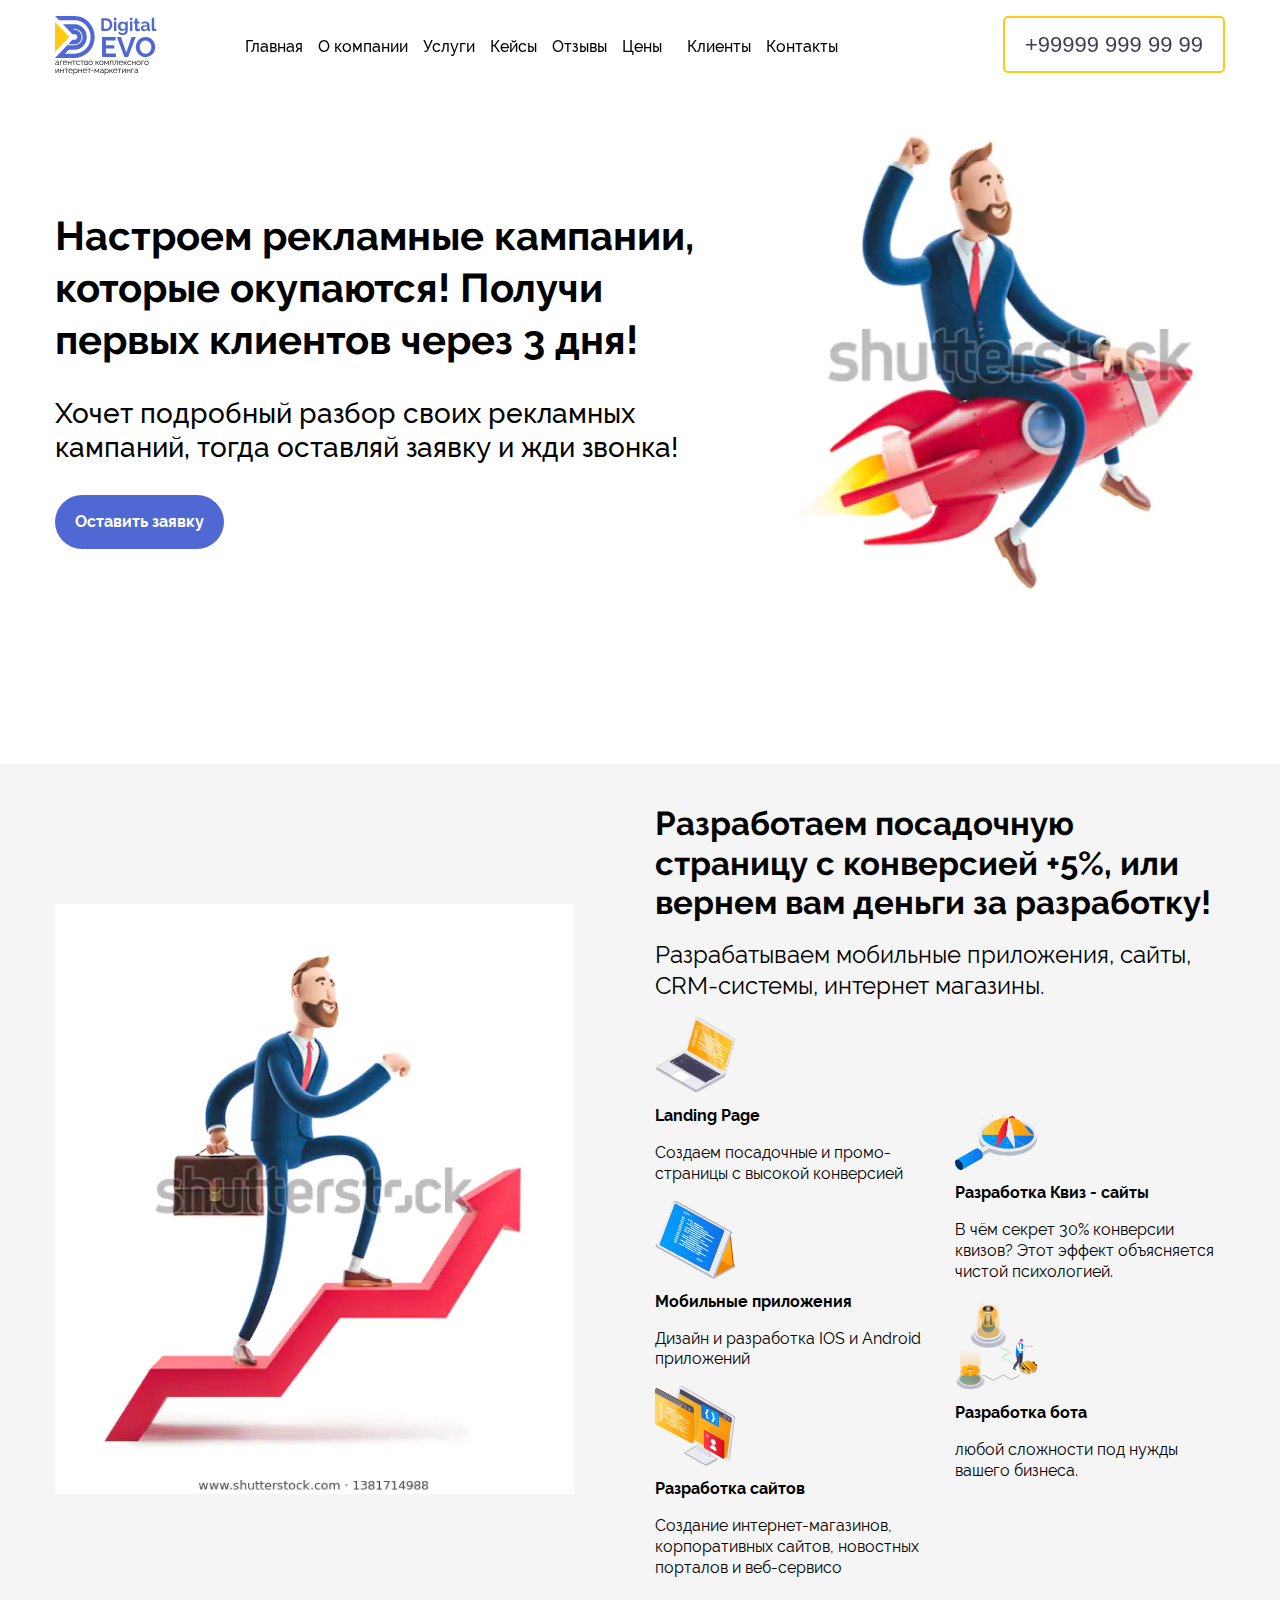
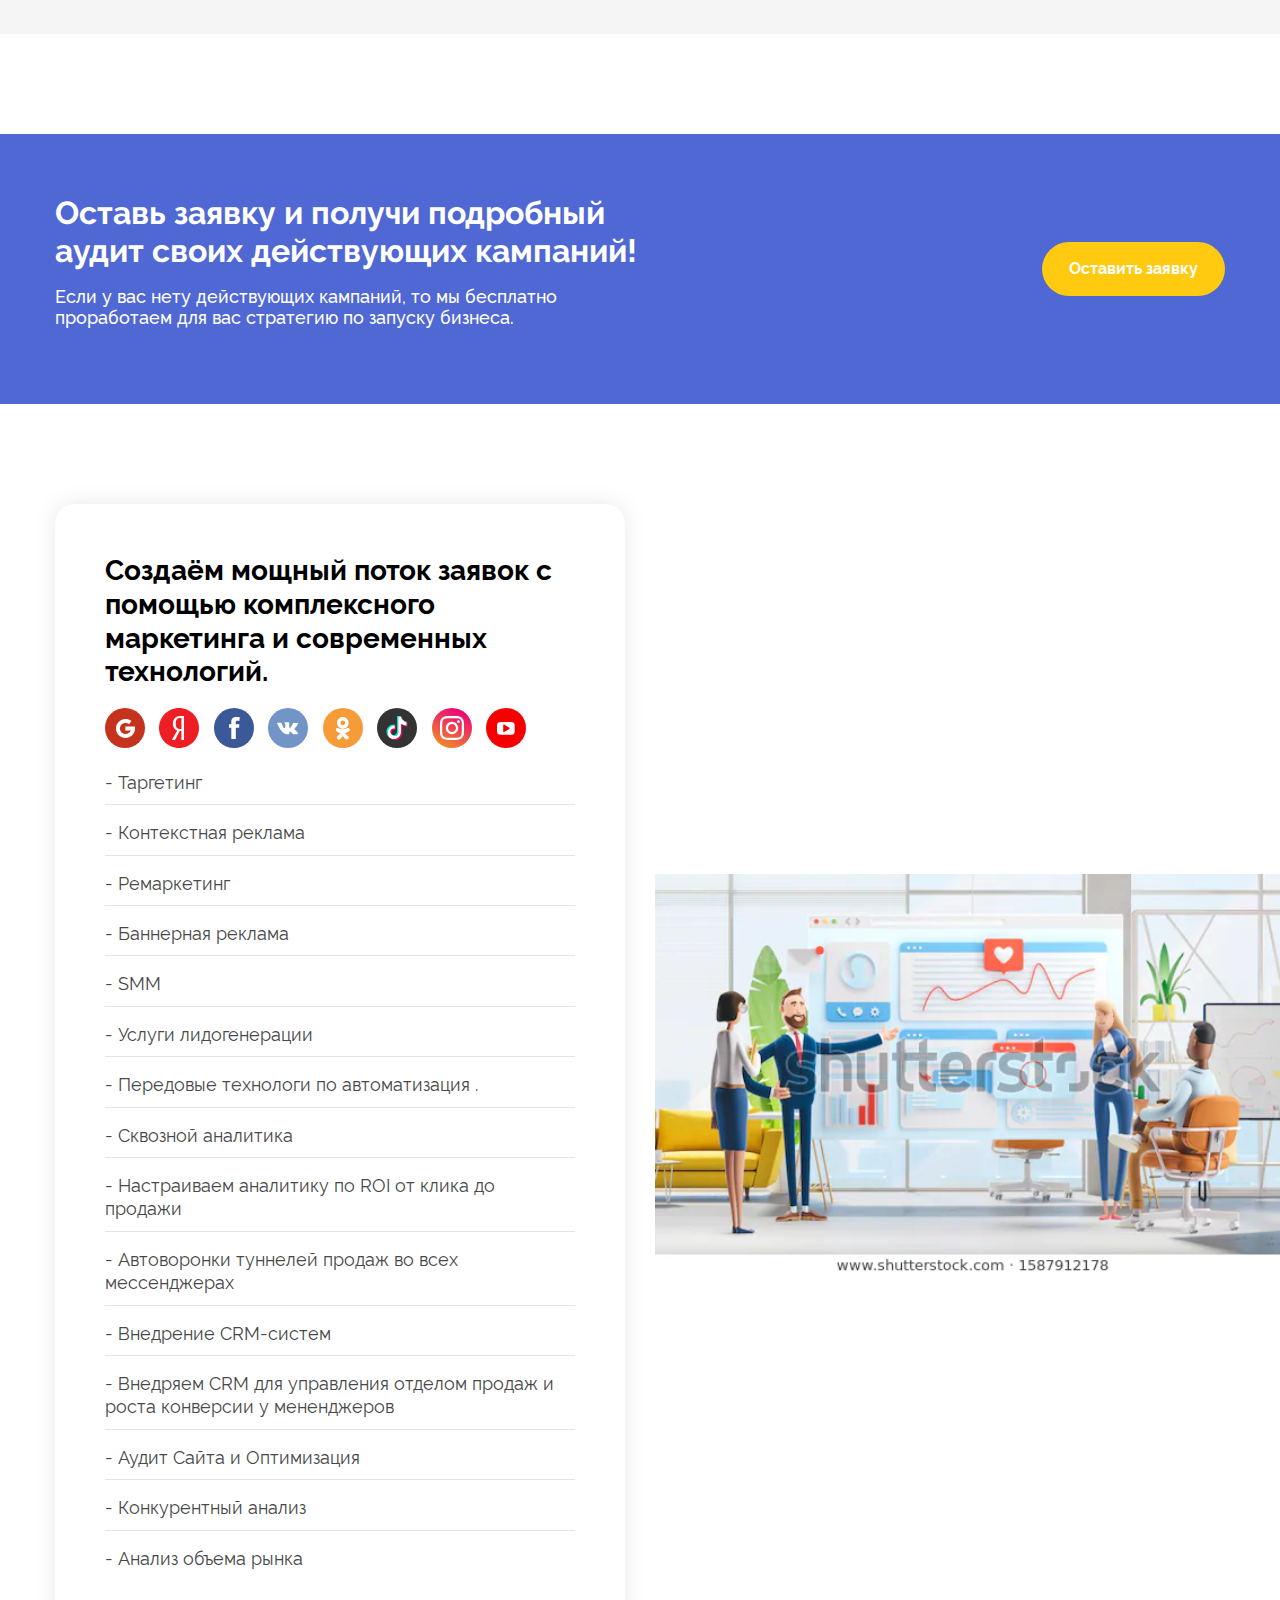
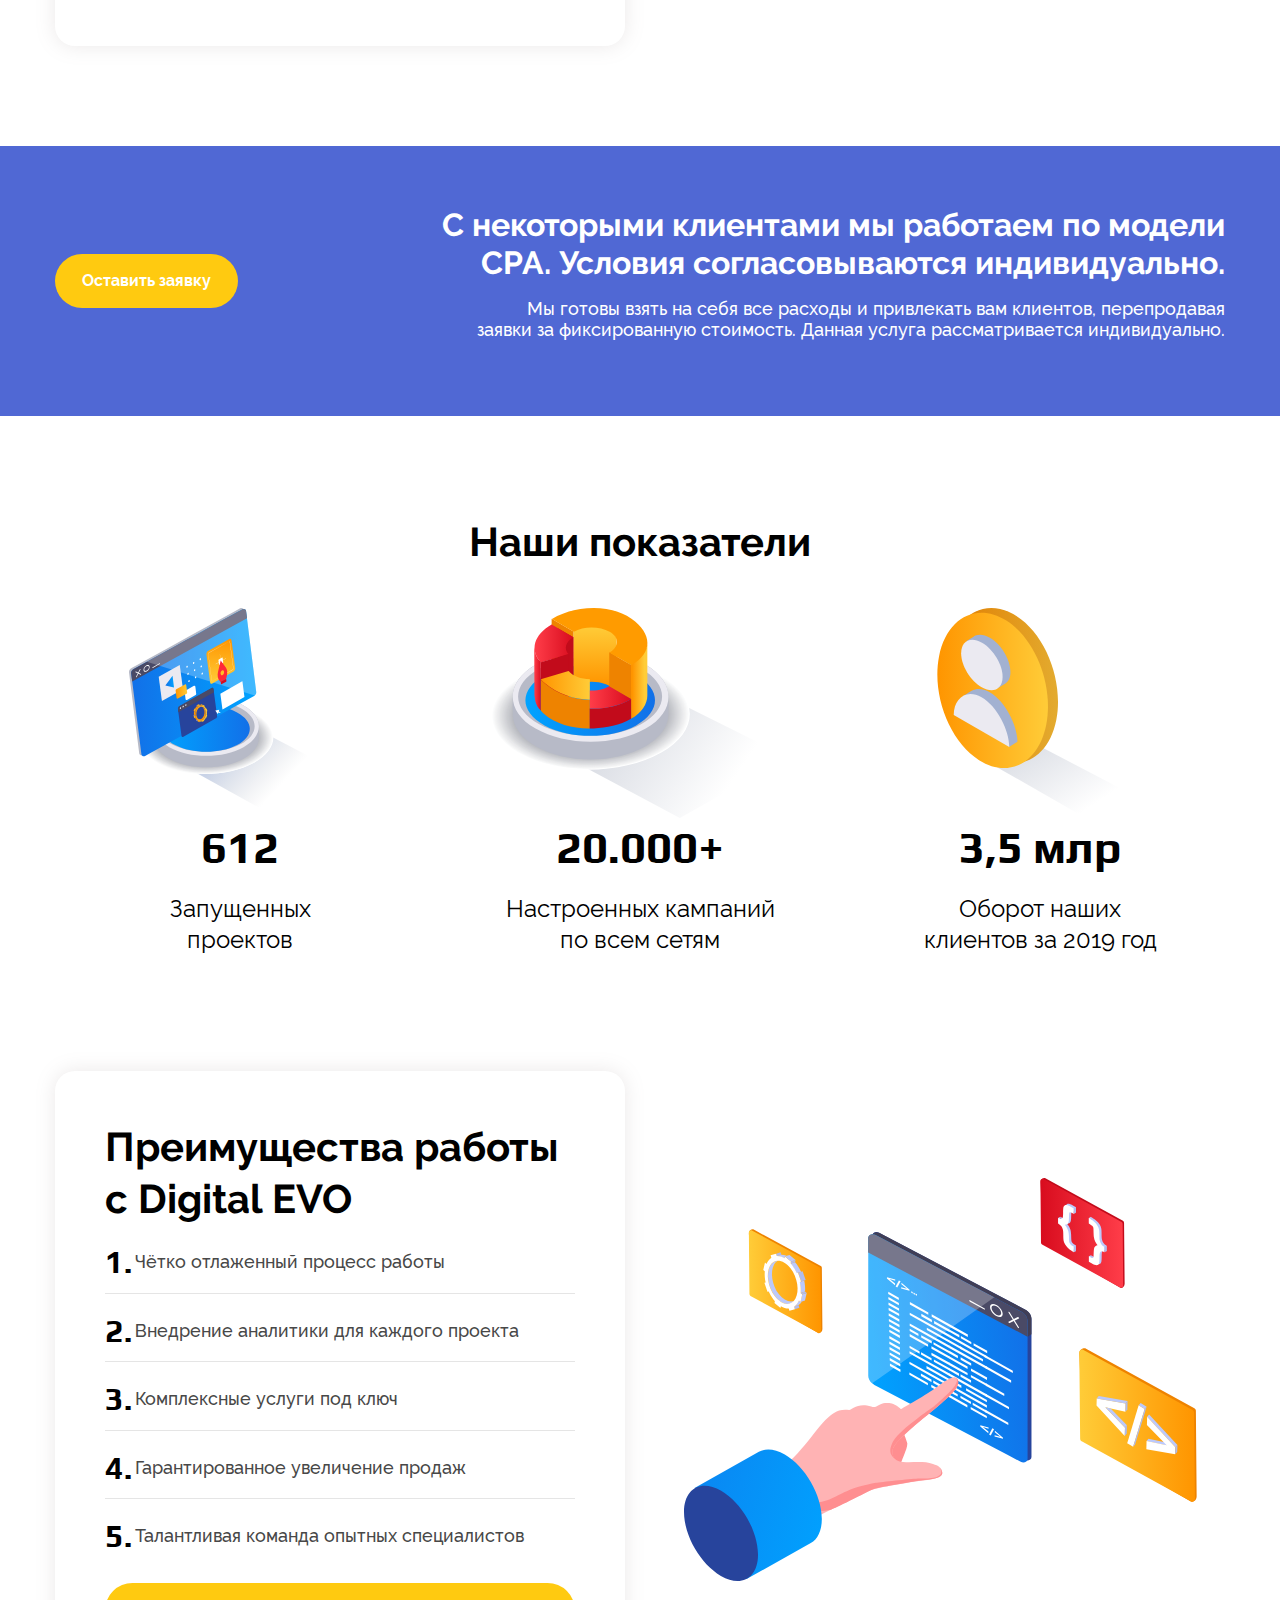
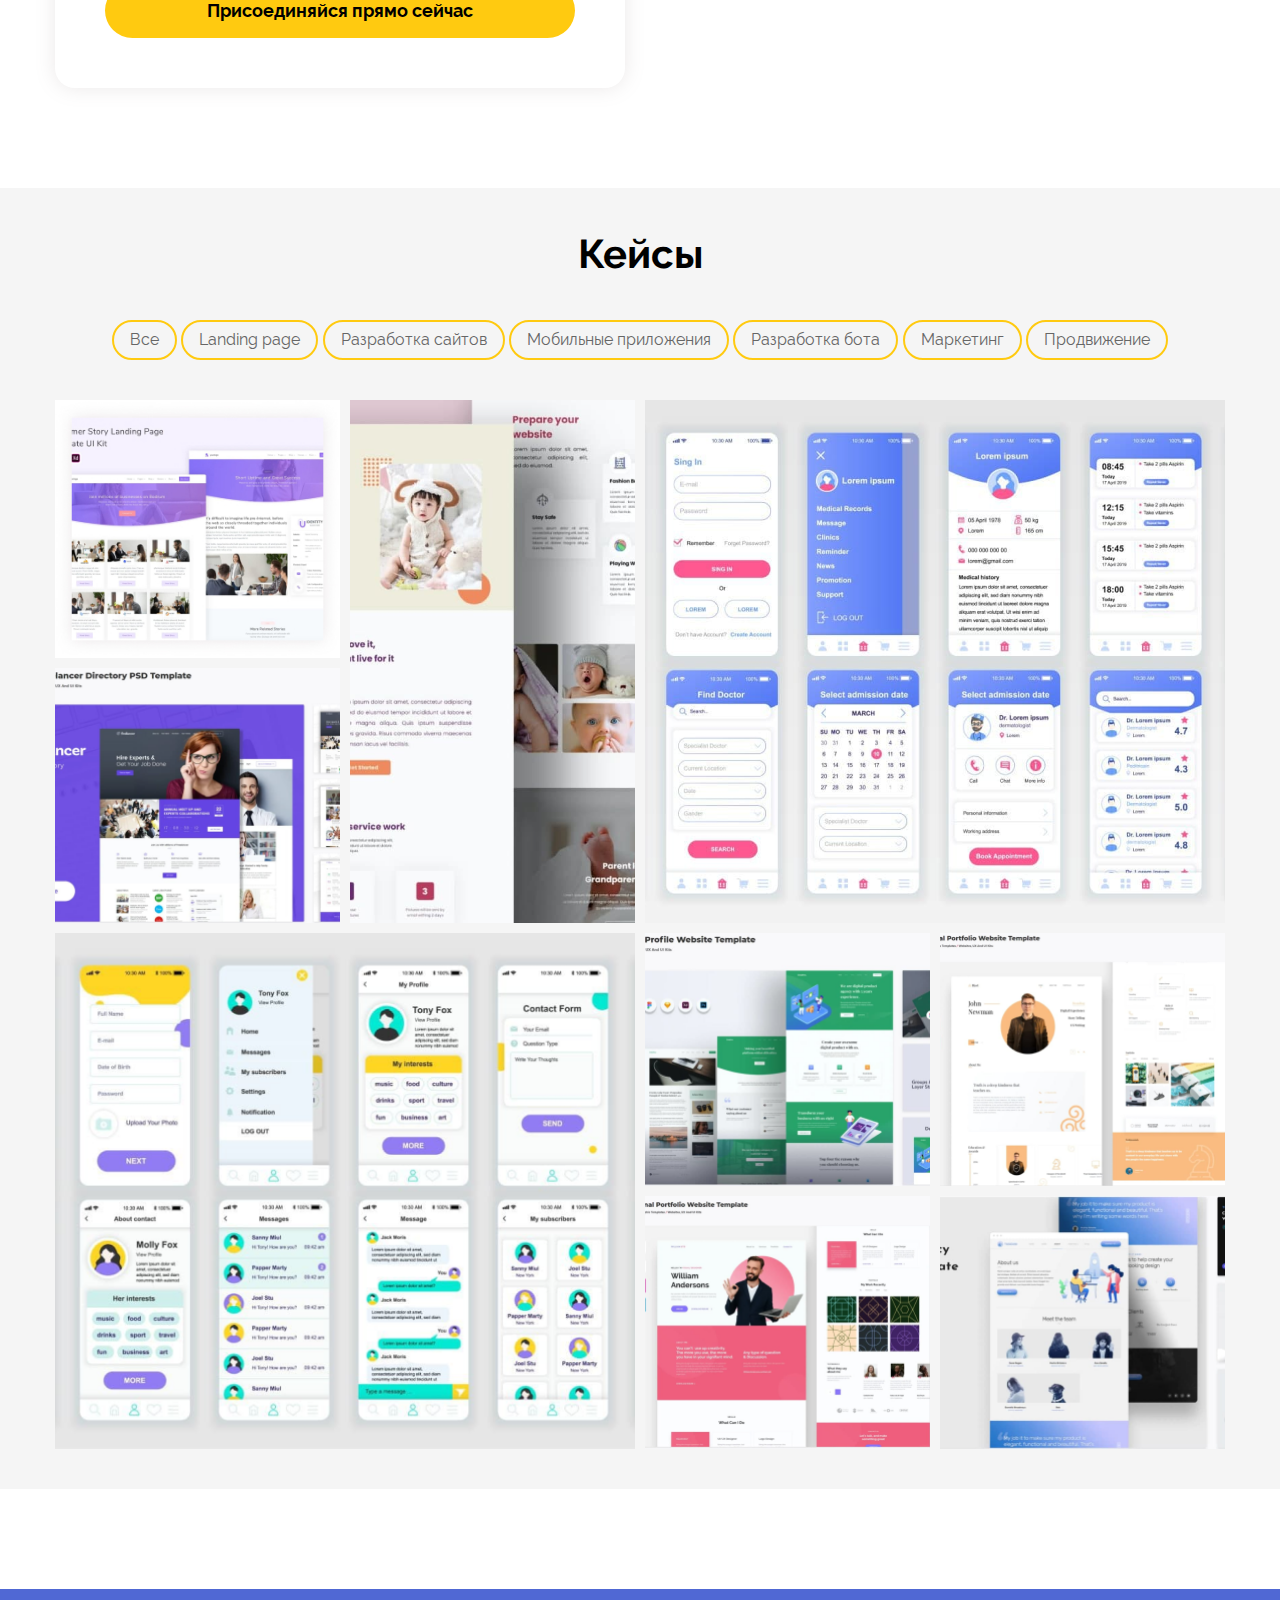
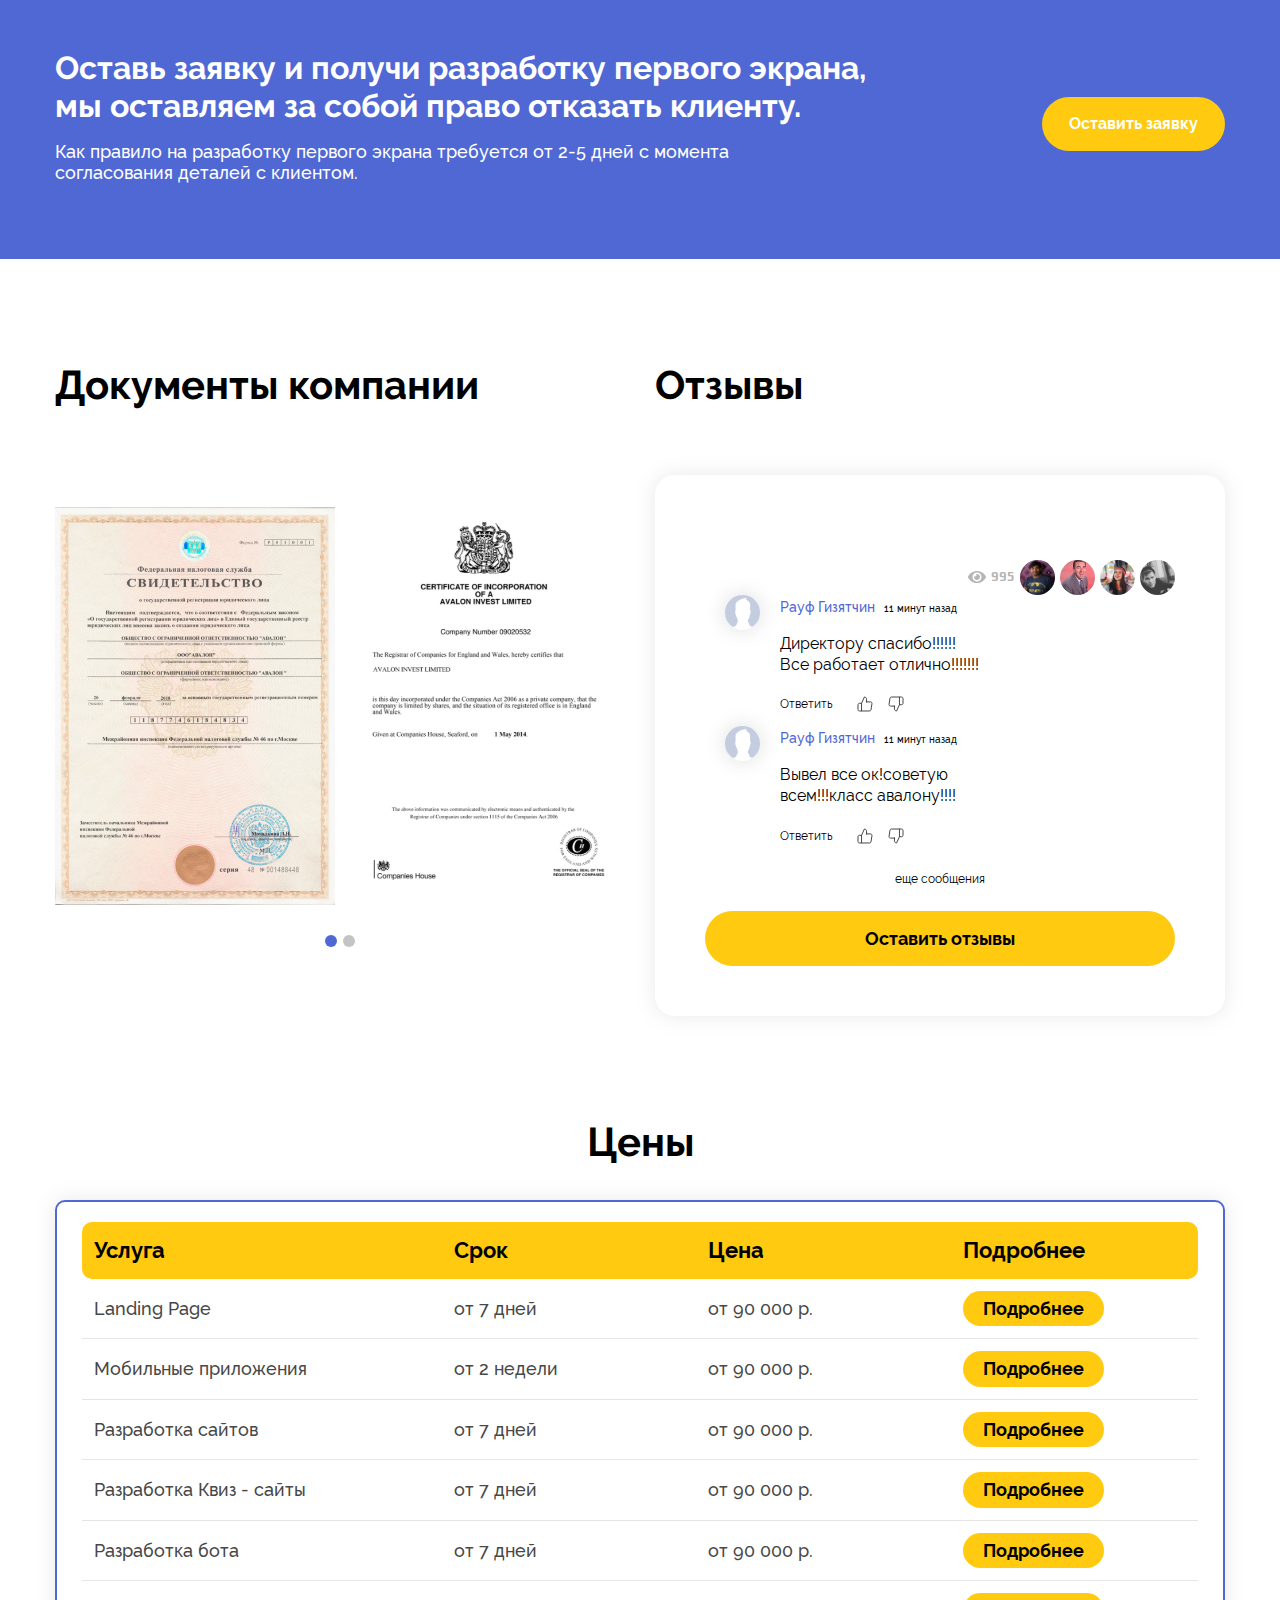
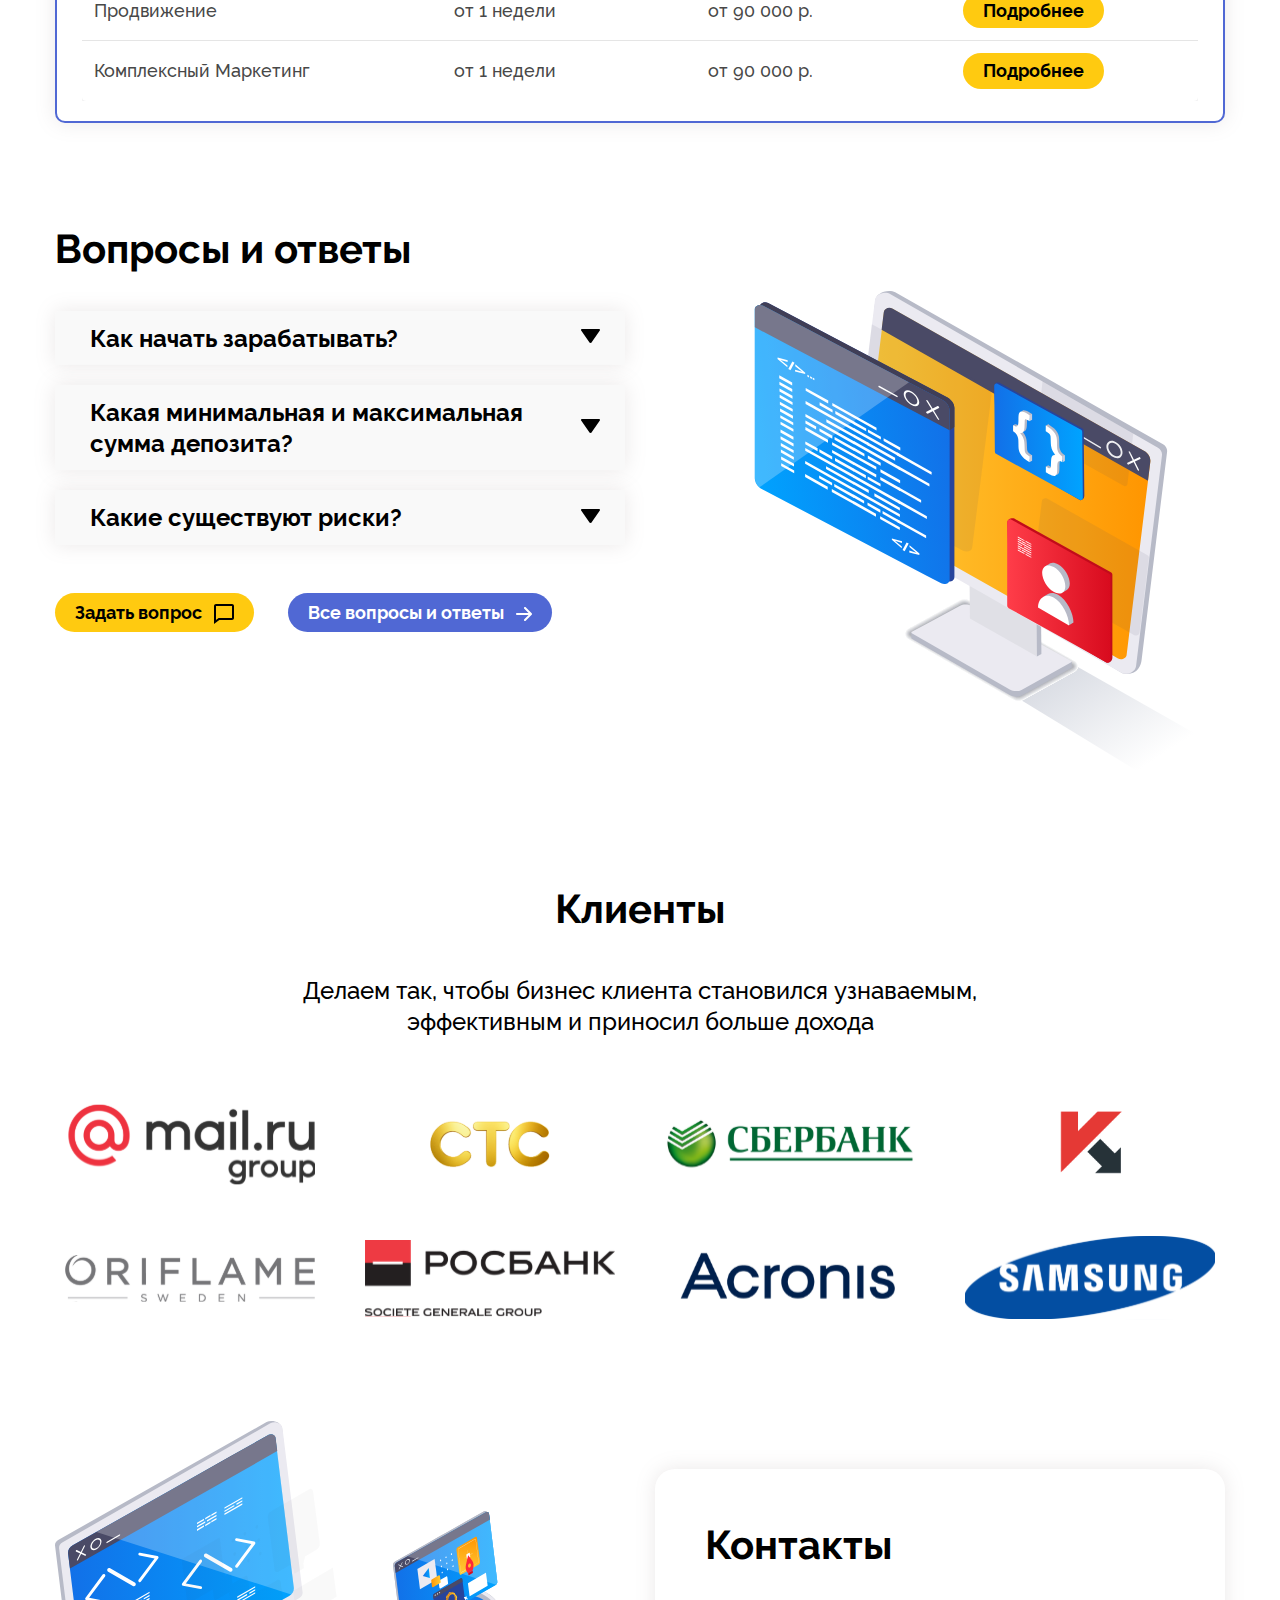
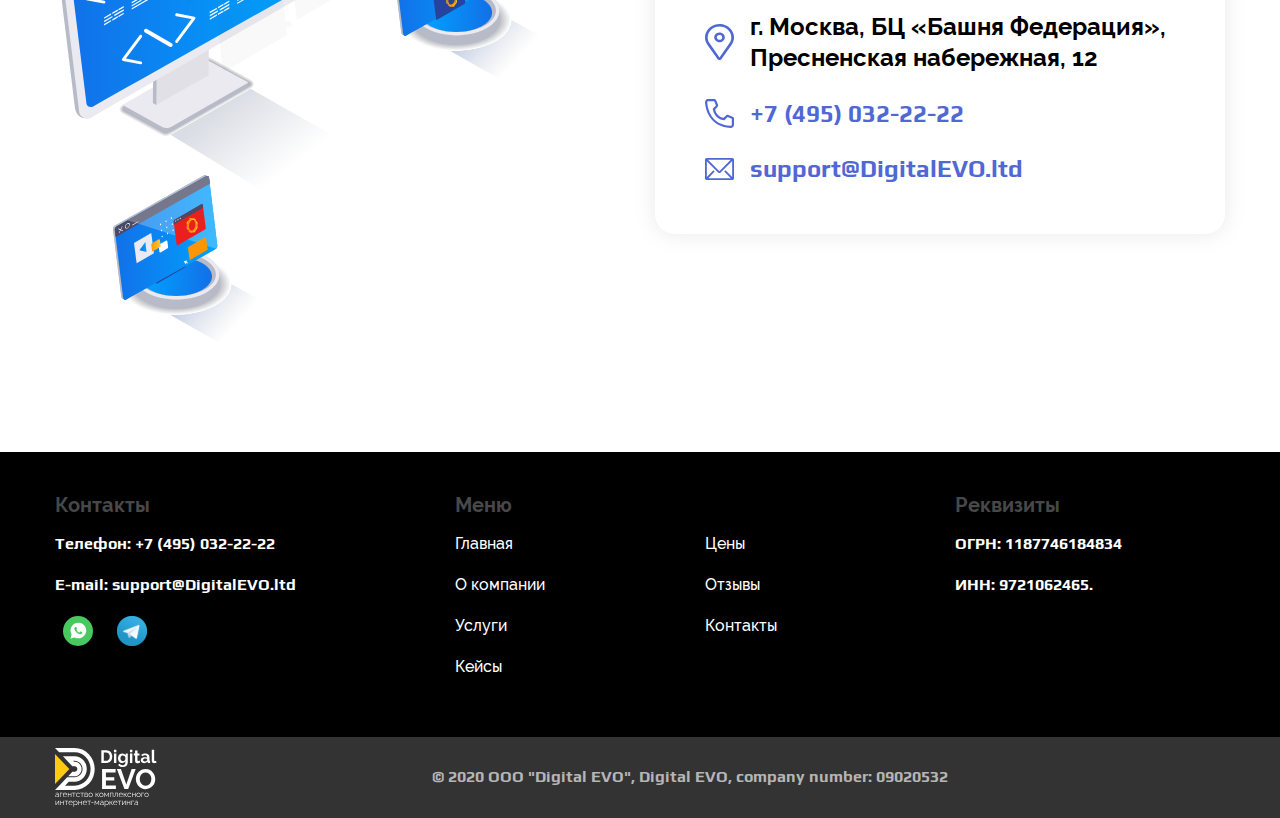
<file: index.html>
<!DOCTYPE html>
<html lang="en">
<head>
    <meta charset="UTF-8">
    <meta name="viewport" content="width=device-width, initial-scale=1">
    <title>DigitalEVO</title>
    <link rel="stylesheet" href="css/bootstrap.css">
    <link rel="stylesheet" href="css/all.css">
    <link rel="stylesheet" href="css/owl.carousel.css">
    <link rel="stylesheet" href="css/frequentlyQuestions.css">
    <link rel="stylesheet" href="css/style.css">
</head>
<body>


<div class="backToTopMain" id="myBtn">
    <div class="backToTopImgMain">
        <img src="img/svg/gotopSvgMain.svg" class="backToTopImg" onclick="topFunction()" alt="">
    </div>
    <div class="d-flex justify-content-center w-100 mt-3">
        <div class="ml-2 mr-1">
            <img src="img/svg/gotopwatsapp.svg" class="gotopwatsapp" alt="">
        </div>
        <div class="">
            <img src="img/svg/gotoptelegram.svg" class="gotoptelegram" alt="">
        </div>
    </div>
</div>

<!--Navigation-->
<section id="main" class="navigationFixedSection position-relative">
    <div class="container-fluid">
        <nav class="">
            <div class="container navSub">
                <div class="logo">
                    <div class="d-flex align-items-center">
                        <div class="">
                            <a href="index.html" class="text-decoration-none">
                                <img src="img/svg/brand1.svg" class="brand1 img-fluid mr-2" alt="">
                            </a>
                        </div>
                    </div>
                    <div class="d-flex align-items-center">
                        <div class="">
                            <a href="index.html" class="text-decoration-none">
                                <img src="img/svg/brand2.svg" class="brand2 img-fluid mr-2" alt="">
                            </a>
                        </div>
                    </div>
                </div>
                <div class="">
                    <div class="d-flex justify-content-between">
                        <div class="">
                            <ul class="navigationFixedUl" id="navbar-sections">
                                <li><a href="index.html">Главная</a></li>
                                <li><a href="aboutcompany.html">О компании</a></li>
                                <li><a href="#">Услуги</a></li>
                                <li><a href="#">Кейсы</a></li>
                                <li><a href="#">Отзывы</a></li>
                                <li><a href="#">Цены</a></li>
                                <li><a href="#">Клиенты</a></li>
                                <li><a href="#">Контакты</a></li>
                            </ul>
                        </div>
                        <div class="">
                            <button class="navBtn">+99999 999 99 99</button>
                        </div>
                    </div>
                </div>
                <ul class="navigationFixedUlIcon">
                    <li class="">
                        <span class="" style="font-size:30px;cursor:pointer" onclick="openNav()">&#9776;</span>
                    </li>
                </ul>
            </div>
        </nav>
    </div>
    <div class="container navInfoContainer">
        <div class="row navInfoRow">
            <div class="col-md-10 col-lg-7 col-xl-7">
                <p class="navInfoRowText1">
                    Настроем рекламные кампании, которые окупаются! Получи первых клиентов через 3 дня!
                </p>
                <p class="navInfoRowText2">
                    Хочет подробный разбор своих рекламных кампаний, тогда оставляй заявку и жди звонка!
                </p>
                <button class="navInfoRowBtn mixCode" data-toggle="modal" data-target="#exampleModal">
                    Оставить заявку
                </button>
            </div>
            <div class="col-md-12 col-lg-5 col-xl-5">
                <div class="navBackImgg">
                    <img src="img/navBac.png" class="img-fluid" alt="">
                </div>
            </div>
        </div>
    </div>
</section>
<div id="myNav" class="overlay">
    <a href="javascript:void(0)" class="closebtn" onclick="closeNav()">&times;</a>
    <div class="overlay-content">
        <a href="index.html" class="navigationSecondSubLink" onclick="closeNav()">Главная</a>
        <a href="aboutcompany.html" class="navigationSecondSubLink" onclick="closeNav()">О компании</a>
        <a href="#" class="navigationSecondSubLink" onclick="closeNav()">Услуги</a>
        <a href="#" class="navigationSecondSubLink" onclick="closeNav()">Кейсы</a>
        <a href="#" class="navigationSecondSubLink" onclick="closeNav()">Отзывы</a>
        <a href="#" class="navigationSecondSubLink" onclick="closeNav()">Цены</a>
        <a href="#" class="navigationSecondSubLink" onclick="closeNav()">Клиенты</a>
        <a href="#" class="navigationSecondSubLink" onclick="closeNav()">Контакты</a>
    </div>
</div>

<!--Develop a landing page-->
<section class="developPageSection position-relative">
    <div class="container">
        <div class="row developPageSectionRow">
            <div class="col-md-12 col-lg-6 col-xl-6">
                <div class="developPageFlex1">
                    <img src="img/developeLandingImg.png" class="img-fluid" alt="">
                </div>
            </div>
            <div class="col-md-12 col-lg-6 col-xl-6">
                <p class="developPageText1">
                    Разработаем посадочную страницу с конверсией +5%, или вернем вам деньги за разработку!
                </p>
                <p class="developPageText2">
                    Разрабатываем мобильные приложения, сайты, CRM-системы, интернет магазины.
                </p>
                <div class="row">
                    <div class="col-md-6 col-lg-6 col-xl-6">
                        <div class="">
                            <img src="img/svg/developePageSvg1.svg" alt="">
                            <p class="developPageText3">Landing Page</p>
                            <p class="developPageText4">Создаем посадочные и промо-страницы с высокой конверсией</p>
                        </div>
                        <div class="">
                            <img src="img/svg/developePageSvg2.svg" alt="">
                            <p class="developPageText3">Мобильные приложения</p>
                            <p class="developPageText4">Дизайн и разработка IOS и Android приложений</p>
                        </div>
                        <div class="">
                            <img src="img/svg/developePageSvg3.svg" alt="">
                            <p class="developPageText3">Разработка сайтов</p>
                            <p class="developPageText4">Создание интернет-магазинов, корпоративных сайтов, новостных
                                порталов и веб-сервисо</p>
                        </div>
                    </div>
                    <div class="col-md-6 col-lg-6 col-xl-6">
                        <div class="developPageSvgFlex">
                            <div class="">
                                <div class="">
                                    <img src="img/svg/developePageSvg4.svg" alt="">
                                    <p class="developPageText3">Разработка Квиз - сайты</p>
                                    <p class="developPageText4">В чём секрет 30% конверсии квизов? Этот эффект
                                        объясняется чистой психологией.</p>
                                </div>
                                <div class="">
                                    <img src="img/svg/developePageSvg5.svg" alt="">
                                    <p class="developPageText3">Разработка бота</p>
                                    <p class="developPageText4">любой сложности под нужды вашего бизнеса.</p>
                                </div>
                            </div>
                        </div>
                    </div>
                </div>
            </div>
        </div>
    </div>
</section>

<!--Leave a request-->
<section class="leaveRequestSection position-relative">
    <div class="container">
        <div class="leaveRequestFlex">
            <div class="">
                <p class="leaveRequestText1">Оставь заявку и получи подробный аудит своих действующих кампаний!</p>
                <p class="leaveRequestText2"> Если у вас нету действующих кампаний, то мы бесплатно проработаем для вас
                    стратегию по запуску бизнеса.</p>
            </div>
            <button class="leaveRequestBtn mixCode" data-toggle="modal" data-target="#exampleModal">Оставить заявку
            </button>
        </div>
    </div>
</section>

<!--Flow App section-->
<section class="flowAppSection position-relative">
    <div class="container flowAppContainer">
        <div class="row flowAppRow">
            <div class="col-md-12 col-lg-6 col-xl-6">
                <div class="card flowAppCard">
                    <p class="flowAppText1">
                        Создаём мощный поток заявок с помощью комплексного маркетинга и современных технологий.
                    </p>
                    <ul class="flowAppSocialUl">
                        <li class="flowAppSocialLi"><img src="img/svg/flowAppSvg1.svg" class="flowAppSocial" alt="">
                        </li>
                        <li class="flowAppSocialLi"><img src="img/svg/flowAppSvg2.svg" class="flowAppSocial" alt="">
                        </li>
                        <li class="flowAppSocialLi"><img src="img/svg/flowAppSvg3.svg" class="flowAppSocial" alt="">
                        </li>
                        <li class="flowAppSocialLi"><img src="img/svg/flowAppSvg4.svg" class="flowAppSocial" alt="">
                        </li>
                        <li class="flowAppSocialLi"><img src="img/svg/flowAppSvg5.svg" class="flowAppSocial" alt="">
                        </li>
                        <li class="flowAppSocialLi"><img src="img/svg/flowAppSvg6.svg" class="flowAppSocial" alt="">
                        </li>
                        <li class="flowAppSocialLi"><img src="img/svg/flowAppSvg7.svg" class="flowAppSocial" alt="">
                        </li>
                        <li class="flowAppSocialLi"><img src="img/svg/flowAppSvg8.svg" class="flowAppSocial" alt="">
                        </li>
                    </ul>
                    <p class="flowAppText2">- Таргетинг</p>
                    <p class="flowAppText2">- Контекстная реклама </p>
                    <p class="flowAppText2">- Ремаркетинг</p>
                    <p class="flowAppText2">- Баннерная реклама</p>
                    <p class="flowAppText2">- SMM</p>
                    <p class="flowAppText2">- Услуги лидогенерации</p>
                    <p class="flowAppText2">- Передовые технологи по автоматизация .</p>
                    <p class="flowAppText2">- Сквозной аналитика</p>
                    <p class="flowAppText2">- Настраиваем аналитику по ROI от клика до продажи</p>
                    <p class="flowAppText2">- Автоворонки туннелей продаж во всех мессенджерах</p>
                    <p class="flowAppText2">- Внедрение CRM-систем</p>
                    <p class="flowAppText2">- Внедряем CRM для управления отделом продаж и роста конверсии у
                        мененджеров</p>
                    <p class="flowAppText2">- Аудит Сайта и Оптимизация</p>
                    <p class="flowAppText2">- Конкурентный анализ</p>
                    <p class="flowAppText2">- Анализ объема рынка</p>
                </div>
            </div>
        </div>
    </div>
    <div class="flowMainAppImgMain">
        <div class="">
            <div class="flowMainAppImgMainSub">
                <img src="img/svg/flowAppMainImg.svg" class="flowMainAppImg" alt="">
            </div>
        </div>
    </div>
</section>

<!--Leave a request 2nd-->
<section class="leaveRequestSection position-relative">
    <div class="container">
        <div class="leaveRequestFlex">
            <button class="leaveRequestBtn mixCode" data-toggle="modal" data-target="#exampleModal">Оставить заявку
            </button>
            <div class="">
                <div class="leaveRequestText11_22">
                    <div class="">
                        <p class="leaveRequestText11">
                            С некоторыми клиентами мы работаем по модели CPA. Условия согласовываются индивидуально.
                        </p>
                    </div>
                </div>
                <div class="leaveRequestText11_22">
                    <div class="">
                        <p class="leaveRequestText22">
                            Мы готовы взять на себя все расходы и привлекать вам клиентов, перепродавая заявки за
                            фиксированную
                            стоимость. Данная услуга рассматривается индивидуально.
                        </p>
                    </div>
                </div>
            </div>
        </div>
    </div>
</section>

<!--Our indicators section-->
<section class="ourIndicatorsSection position-relative">
    <div class="container">
        <p class="filterContainerText pb-4">Наши показатели</p>
        <div class="row ourIndicatorsRow1">
            <div class="col-md-12 col-lg-4 col-xl-4">
                <div class="ourIndicatorsIMG d-flex justify-content-center w-100">
                    <img src="img/svg/ourIndicators1.svg" alt="">
                </div>
                <p class="ourIndicatorsText2">612</p>
                <div class="d-flex justify-content-center w-100">
                    <div class="">
                        <p class="ourIndicatorsText3">Запущенных <br> проектов</p>
                    </div>
                </div>
            </div>
            <div class="col-md-12 col-lg-4 col-xl-4">
                <div class="ourIndicatorsIMG d-flex justify-content-center w-100">
                    <img src="img/svg/ourIndicators2.svg" alt="">
                </div>
                <p class="ourIndicatorsText2">20.000+</p>
                <div class="d-flex justify-content-center w-100">
                    <div class="">
                        <p class="ourIndicatorsText3">Настроенных кампаний <br> по всем сетям</p>
                    </div>
                </div>
            </div>
            <div class="col-md-12 col-lg-4 col-xl-4">
                <div class="ourIndicatorsIMG d-flex justify-content-center w-100">
                    <img src="img/svg/ourIndicators3.svg" alt="">
                </div>
                <p class="ourIndicatorsText2">3,5 млр</p>
                <div class="d-flex justify-content-center w-100">
                    <div class="">
                        <p class="ourIndicatorsText3">Оборот наших <br> клиентов за 2019 год</p>
                    </div>
                </div>
            </div>
        </div>
        <div class="row ourIndicatorsRow2">
            <div class="col-md-12 col-lg-6 col-xl-6">
                <div class="card ourIndicatorsCard">
                    <p class="filterContainerText text-left">Преимущества работы с Digital EVO</p>
                    <p class="ourIndicatorsText5"><span>1.</span>Чётко отлаженный процесс работы</p>
                    <p class="ourIndicatorsText5"><span>2.</span>Внедрение аналитики для каждого проекта</p>
                    <p class="ourIndicatorsText5"><span>3.</span>Комплексные услуги под ключ</p>
                    <p class="ourIndicatorsText5"><span>4.</span>Гарантированное увеличение продаж</p>
                    <p class="ourIndicatorsText5"><span>5.</span>Талантливая команда опытных специалистов</p>
                    <button class="ourIndicatorsBtn">Присоединяйся прямо сейчас</button>
                </div>
            </div>
            <div class="col-md-12 col-lg-6 col-xl-6">
                <div class="ourIndicatorsMainIMG">
                    <img src="img/svg/ourIndicatorsMainImg.svg" alt="">
                </div>
            </div>
        </div>
    </div>
</section>

<!--filter container section -->
<section class="filterContainer position-relative">
    <div class="">
        <div class="container">
            <p class="filterContainerText">Кейсы</p>
            <div class="controls">
                <button type="button" class="control" data-filter="all">Все</button>
                <button type="button" class="control well" data-filter=".landingPage">Landing page</button>
                <button type="button" class="control well" data-filter=".websiteDev">Разработка сайтов</button>
                <button type="button" class="control well" data-filter=".mobileApp">Мобильные приложения</button>
                <button type="button" class="control well" data-filter=".botDev">Разработка бота</button>
                <button type="button" class="control well" data-filter=".marketing">Маркетинг</button>
                <button type="button" class="control well" data-filter=".promotion">Продвижение</button>
            </div>
        </div>

        <div class="filterContainerGrid container">
            <div class="mix item landingPage mixCode" data-toggle="modal" data-target="#exampleModal2">
                <img src="img/filter1.jpg" class="img-fluid filterIMG" alt="">
                <div class="filterBack"></div>
                <div class="filterBackBorder"></div>
                <div class="filterInfo">
                    <div class="">
                        <p>Landing page дизайн</p>
                    </div>
                    <div class="">
                        <img src="img/svg/filterPlus.svg" alt="">
                    </div>
                </div>
            </div>
            <div class="mix item websiteDev mixCode" data-toggle="modal" data-target="#exampleModal2">
                <img src="img/filter2.png" class="img-fluid filterIMG" alt="">
                <div class="filterBack"></div>
                <div class="filterBackBorder"></div>
                <div class="filterInfo">
                    <div class="">
                        <p>Landing page дизайн</p>
                    </div>
                    <div class="">
                        <img src="img/svg/filterPlus.svg" alt="">
                    </div>
                </div>
            </div>
            <div class="mix item mobileApp mixCode" data-toggle="modal" data-target="#exampleModal2">
                <img src="img/filter3.png" class="img-fluid filterIMG" alt="">
                <div class="filterBack"></div>
                <div class="filterBackBorder"></div>
                <div class="filterInfo">
                    <div class="">
                        <p>Landing page дизайн</p>
                    </div>
                    <div class="">
                        <img src="img/svg/filterPlus.svg" alt="">
                    </div>
                </div>
            </div>
            <div class="mix item botDev mixCode" data-toggle="modal" data-target="#exampleModal2">
                <img src="img/filter4.png" class="img-fluid filterIMG" alt="">
                <div class="filterBack"></div>
                <div class="filterBackBorder"></div>
                <div class="filterInfo">
                    <div class="">
                        <p>Landing page дизайн</p>
                    </div>
                    <div class="">
                        <img src="img/svg/filterPlus.svg" alt="">
                    </div>
                </div>
            </div>
            <div class="mix item marketing mixCode" data-toggle="modal" data-target="#exampleModal2">
                <img src="img/filter5.png" class="img-fluid filterIMG" alt="">
                <div class="filterBack"></div>
                <div class="filterBackBorder"></div>
                <div class="filterInfo">
                    <div class="">
                        <p>Landing page дизайн</p>
                    </div>
                    <div class="">
                        <img src="img/svg/filterPlus.svg" alt="">
                    </div>
                </div>
            </div>
            <div class="mix item promotion mixCode" data-toggle="modal" data-target="#exampleModal2">
                <img src="img/filter6.png" class="img-fluid filterIMG" alt="">
                <div class="filterBack"></div>
                <div class="filterBackBorder"></div>
                <div class="filterInfo">
                    <div class="">
                        <p>Landing page дизайн</p>
                    </div>
                    <div class="">
                        <img src="img/svg/filterPlus.svg" alt="">
                    </div>
                </div>
            </div>
            <div class="mix item botDev mixCode" data-toggle="modal" data-target="#exampleModal2">
                <img src="img/filter7.png" class="img-fluid filterIMG" alt="">
                <div class="filterBack"></div>
                <div class="filterBackBorder"></div>
                <div class="filterInfo">
                    <div class="">
                        <p>Landing page дизайн</p>
                    </div>
                    <div class="">
                        <img src="img/svg/filterPlus.svg" alt="">
                    </div>
                </div>
            </div>
            <div class="mix item websiteDev mixCode" data-toggle="modal" data-target="#exampleModal2">
                <img src="img/filter8.png" class="img-fluid filterIMG" alt="">
                <div class="filterBack"></div>
                <div class="filterBackBorder"></div>
                <div class="filterInfo">
                    <div class="">
                        <p>Landing page дизайн</p>
                    </div>
                    <div class="">
                        <img src="img/svg/filterPlus.svg" alt="">
                    </div>
                </div>
            </div>
            <div class="mix item landingPage mixCode" data-toggle="modal" data-target="#exampleModal2">
                <img src="img/filter9.png" class="img-fluid filterIMG" alt="">
                <div class="filterBack"></div>
                <div class="filterBackBorder"></div>
                <div class="filterInfo">
                    <div class="">
                        <p>Landing page дизайн</p>
                    </div>
                    <div class="">
                        <img src="img/svg/filterPlus.svg" alt="">
                    </div>
                </div>
            </div>
        </div>
    </div>
</section>

<!--Leave a request 3rd-->
<section class="leaveRequestSection position-relative">
    <div class="container">
        <div class="leaveRequestFlex">
            <div class="">
                <p class="leaveRequestText13">
                    Оставь заявку и получи разработку первого экрана, мы оставляем за собой право отказать клиенту.
                </p>
                <p class="leaveRequestText23">
                    Как правило на разработку первого экрана требуется от 2-5 дней с момента
                    согласования деталей с клиентом.
                </p>
            </div>
            <button class="leaveRequestBtn mixCode" data-toggle="modal" data-target="#exampleModal">Оставить заявку
            </button>
        </div>
    </div>
</section>

<!--Company documents section-->
<section class="companyDocumentsSection position-relative">
    <div class="container">
        <div class="row companyDocumentsRow">
            <div class="companyDocumentsCol1 col-md-12 col-lg-6 col-xl-6">
                <p class="filterContainerText  text-left pb-5">Документы компании</p>
                <div class="owl-carousel owl-theme owl-carouselSection mt-5">
                    <div class="item">
                        <img src="img/svg/documentsCompanyImg1.svg" alt="">
                    </div>
                    <div class="item">
                        <img src="img/svg/documentsCompanyImg2.svg" alt="">
                    </div>
                    <div class="item">
                        <img src="img/svg/documentsCompanyImg2.svg" alt="">
                    </div>
                    <div class="item">
                        <img src="img/svg/documentsCompanyImg1.svg" alt="">
                    </div>
                </div>
            </div>
            <div class="companyDocumentsCol2 col-md-12 col-lg-6 col-xl-6">
                <p class="filterContainerText filterContainerText22 text-left pb-5">Отзывы</p>
                <div class="card companyDocumentsCol2Card">
                    <div class="d-flex justify-content-end w-100">
                        <div class="">
                            <div class="d-flex align-items-center h-100">
                                <img src="img/svg/viewSvg.svg" class="viewSvg" alt="">
                                <span class="view">995</span>
                                <img src="img/svg/documentsCompanyHumanSvg1.svg" class="humanSvg" alt="">
                                <img src="img/svg/documentsCompanyHumanSvg2.svg" class="humanSvg" alt="">
                                <img src="img/svg/documentsCompanyHumanSvg3.svg" class="humanSvg" alt="">
                                <img src="img/svg/documentsCompanyHumanSvg4.svg" class="humanSvg" alt="">
                            </div>
                        </div>
                    </div>
                    <div class="companyDocumentsCol2CardSub d-flex w-100">
                        <div class="">
                            <img src="img/svg/documentsCompanyAnotherHumanSvg.svg" class="humanSvgAnother" alt="">
                        </div>
                        <div class="">
                            <div class="">
                                <p class="companyDocumentsText1">Рауф Гизятчин</p>
                                <p class="companyDocumentsText2">11 минут назад</p>
                                <p class="companyDocumentsText3">
                                    Директору спасибо!!!!!!
                                    Все работает отлично!!!!!!!
                                </p>
                                <p class="companyDocumentsText4">Ответить</p>
                                <img src="img/svg/like.svg" class="like" alt="">
                                <img src="img/svg/dislike.svg" class="dislike" alt="">
                            </div>
                        </div>
                    </div>
                    <div class="companyDocumentsCol2CardSub d-flex w-100">
                        <div class="">
                            <img src="img/svg/documentsCompanyAnotherHumanSvg.svg" class="humanSvgAnother" alt="">
                        </div>
                        <div class="">
                            <div class="">
                                <p class="companyDocumentsText1">Рауф Гизятчин</p>
                                <p class="companyDocumentsText2">11 минут назад</p>
                                <p class="companyDocumentsText3">
                                    Вывел все ок!советую всем!!!класс авалону!!!!
                                </p>
                                <p class="companyDocumentsText4">Ответить</p>
                                <img src="img/svg/like.svg" class="like" alt="">
                                <img src="img/svg/dislike.svg" class="dislike" alt="">
                            </div>
                        </div>
                    </div>
                    <div class="companyDocumentsText5Main">
                        <p class="companyDocumentsText5">еще сообщения</p>
                    </div>
                    <button class="ourIndicatorsBtn mixCode" data-toggle="modal" data-target="#exampleModal">Оставить
                        отзывы
                    </button>
                </div>
            </div>
        </div>
    </div>
</section>

<!--Price section-->
<section class="priceSection position-relative">
    <div class="container">
        <p class="filterContainerText pb-3">Цены</p>

        <div class="card priceSectionCard">
            <div class="table-responsive">
                <table class="table">
                    <thead>
                    <tr>
                        <th>Услуга</th>
                        <th>Срок</th>
                        <th>Цена</th>
                        <th>Подробнее</th>
                    </tr>
                    </thead>
                    <tbody class="table-responsive-Body">
                    <tr>
                        <td>Landing Page</td>
                        <td class="tableAnotherClass">от 7 дней</td>
                        <td class="tableAnotherClass">от 90 000 р.</td>
                        <td>
                            <a href="store.html">
                                <button class="tableBtn">Подробнее</button>
                            </a>
                        </td>
                    </tr>
                    <tr>
                        <td>Мобильные приложения</td>
                        <td class="tableAnotherClass">от 2 недели</td>
                        <td class="tableAnotherClass">от 90 000 р.</td>
                        <td>
                            <a href="store.html">
                                <button class="tableBtn">Подробнее</button>
                            </a>
                        </td>
                    </tr>
                    <tr>
                        <td>Разработка сайтов</td>
                        <td class="tableAnotherClass">от 7 дней</td>
                        <td class="tableAnotherClass">от 90 000 р.</td>
                        <td>
                            <a href="store.html">
                                <button class="tableBtn">Подробнее</button>
                            </a>
                        </td>
                    </tr>
                    <tr>
                        <td>Разработка Квиз - сайты</td>
                        <td class="tableAnotherClass">от 7 дней</td>
                        <td class="tableAnotherClass">от 90 000 р.</td>
                        <td>
                            <a href="store.html">
                                <button class="tableBtn">Подробнее</button>
                            </a>
                        </td>
                    </tr>
                    <tr>
                        <td>Разработка бота</td>
                        <td class="tableAnotherClass">от 7 дней</td>
                        <td class="tableAnotherClass">от 90 000 р.</td>
                        <td>
                            <a href="store.html">
                                <button class="tableBtn">Подробнее</button>
                            </a>
                        </td>
                    </tr>
                    <tr>
                        <td>Продвижение</td>
                        <td class="tableAnotherClass">от 1 недели</td>
                        <td class="tableAnotherClass">от 90 000 р.</td>
                        <td>
                            <a href="store.html">
                                <button class="tableBtn">Подробнее</button>
                            </a>
                        </td>
                    </tr>
                    <tr>
                        <td>Комплексный Маркетинг</td>
                        <td class="tableAnotherClass">от 1 недели</td>
                        <td class="tableAnotherClass">от 90 000 р.</td>
                        <td>
                            <a href="store.html">
                                <button class="tableBtn">Подробнее</button>
                            </a>
                        </td>
                    </tr>
                    </tbody>
                </table>
            </div>
        </div>
    </div>
</section>

<!--Questions and answers section-->
<section class="questionsAndAnswersSection position-relative">
    <div class="container">
        <p class="filterContainerText text-left">Вопросы и ответы</p>
        <div class="row frequentlyQuestionsRow">
            <div class="specialOfferInfoCol11Main col-md-12 col-lg-6 col-xl-6">
                <div class="accordion" id="accordionExample">
                    <div class="card accordionCard card1">
                        <div class="card-header collapsed accordionCardHeader"
                             data-toggle="collapse"
                             data-target="#collapseOne"
                             aria-expanded="false">
                            <div class="d-flex justify-content-between align-items-center h-100">
                                <div class="titleMain mr-2">
                                    <span class="title">
                                        Как начать зарабатывать?
                                    </span>
                                </div>
                                <div class="acciconMain">
                                    <div class="acciconMainSub">
                                        <span class="accicon">
                                            <i class="icon icon-accardionArrow rotate-icon"></i>
                                        </span>
                                    </div>
                                </div>
                            </div>
                        </div>
                        <div id="collapseOne" class="collapse" data-parent="#accordionExample">
                            <div class="card-body accordionCardBody">
                                Для того, чтобы начать работу с компанией Avalon, Вам следует пройти простую процедуру
                                регистрации на нашем сайте. Далее необходимо внести свой первый депозит, выбрав
                                соответствующий раздел в личном кабинете, после чего вся инвестиционная работа будет
                                проводиться нашей компанией, а Вы, в свою очередь, будете получать с этого ежедневный
                                доход.
                            </div>
                        </div>
                    </div>
                    <div class="card accordionCard card2">
                        <div class="card-header collapsed accordionCardHeader"
                             data-toggle="collapse"
                             data-target="#collapseTwo"
                             aria-expanded="false">
                            <div class="d-flex justify-content-between align-items-center h-100">
                                <div class="titleMain mr-2">
                                    <span class="title">
                                        Какая минимальная и максимальная сумма депозита?
                                    </span>
                                </div>
                                <div class="acciconMain">
                                    <div class="acciconMainSub">
                                        <span class="accicon">
                                            <i class="icon icon-accardionArrow rotate-icon"></i>
                                        </span>
                                    </div>
                                </div>
                            </div>
                        </div>
                        <div id="collapseTwo"
                             class="collapse"
                             data-parent="#accordionExample">
                            <div class="card-body accordionCardBody">
                                Для того, чтобы начать работу с компанией Avalon, Вам следует пройти простую процедуру
                                регистрации на нашем сайте. Далее необходимо внести свой первый депозит, выбрав
                                соответствующий раздел в личном кабинете, после чего вся инвестиционная работа будет
                                проводиться нашей компанией, а Вы, в свою очередь, будете получать с этого ежедневный
                                доход.
                            </div>
                        </div>
                    </div>
                    <div class="card accordionCard card3">
                        <div class="card-header collapsed accordionCardHeader"
                             data-toggle="collapse"
                             data-target="#collapseThree"
                             aria-expanded="false">
                            <div class="d-flex justify-content-between align-items-center h-100">
                                <div class="titleMain mr-2">
                                    <span class="title">Какие существуют риски?</span>
                                </div>
                                <div class="acciconMain">
                                    <div class="acciconMainSub">
                                        <span class="accicon">
                                            <i class="icon icon-accardionArrow rotate-icon"></i>
                                        </span>
                                    </div>
                                </div>
                            </div>
                        </div>
                        <div id="collapseThree"
                             class="collapse"
                             data-parent="#accordionExample">
                            <div class="card-body accordionCardBody">
                                Для того, чтобы начать работу с компанией Avalon, Вам следует пройти простую процедуру
                                регистрации на нашем сайте. Далее необходимо внести свой первый депозит, выбрав
                                соответствующий раздел в личном кабинете, после чего вся инвестиционная работа будет
                                проводиться нашей компанией, а Вы, в свою очередь, будете получать с этого ежедневный
                                доход.
                            </div>
                        </div>
                    </div>
                </div>
                <div class="questionsBtn12 mt-5">
                    <button class="questionsBtn1">
                        Задать вопрос <img src="img/svg/questionBtn1.svg" class="ml-2" alt="">
                    </button>
                    <button class="questionsBtn2">
                        Все вопросы и ответы <img src="img/svg/questionBtn2.svg" class="ml-2"
                                                  alt="">
                    </button>
                </div>
            </div>

            <div class="col-md-12 col-lg-6 col-xl-6">
                <div class="questionsMainImgFlex d-flex justify-content-end w-100">
                    <div class="questionsMainImgFlexSub">
                        <img src="img/svg/questionsMainImg.svg" class="questionsMainImg img-fluid" alt="">
                    </div>
                </div>
            </div>
        </div>
    </div>
</section>

<!--Clients section-->
<section class="clientsSection position-relative">
    <div class="container">
        <p class="filterContainerText">Клиенты</p>
        <div class="d-flex justify-content-center pt-4">
            <p class="clientsSectionTitle">
                Делаем так, чтобы бизнес клиента становился узнаваемым,
                эффективным и приносил больше дохода
            </p>
        </div>
        <div class="row clientsSectionRow">
            <div class="col-md-6 col-lg-4 col-xl-3">
                <div class="clientsImgMain">
                    <img src="img/svg/questionsMainImg1.svg" class="clientsImg" alt="">
                </div>
            </div>
            <div class="col-md-6 col-lg-4 col-xl-3">
                <div class="clientsImgMain">
                    <img src="img/svg/questionsMainImg2.svg" class="clientsImg" alt="">
                </div>
            </div>
            <div class="col-md-6 col-lg-4 col-xl-3">
                <div class="clientsImgMain">
                    <img src="img/svg/questionsMainImg3.svg" class="clientsImg" alt="">
                </div>
            </div>
            <div class="col-md-6 col-lg-4 col-xl-3">
                <div class="clientsImgMain">
                    <img src="img/svg/questionsMainImg4.svg" class="clientsImg" alt="">
                </div>
            </div>
            <div class="col-md-6 col-lg-4 col-xl-3">
                <div class="clientsImgMain">
                    <img src="img/svg/questionsMainImg5.svg" class="clientsImg" alt="">
                </div>
            </div>
            <div class="col-md-6 col-lg-4 col-xl-3">
                <div class="clientsImgMain">
                    <img src="img/svg/questionsMainImg6.svg" class="clientsImg" alt="">
                </div>
            </div>
            <div class="col-md-6 col-lg-4 col-xl-3">
                <div class="clientsImgMain">
                    <img src="img/svg/questionsMainImg7.svg" class="clientsImg" alt="">
                </div>
            </div>
            <div class="col-md-6 col-lg-4 col-xl-3">
                <div class="clientsImgMain">
                    <img src="img/svg/questionsMainImg8.svg" class="clientsImg" alt="">
                </div>
            </div>
        </div>
    </div>
</section>

<!--Contacts section-->
<section class="contactsSection position-relative">
    <div class="container">
        <div class="row">
            <div class="contactsSectionCol1 col-md-12 col-lg-6 col-xl-6">
                <img src="img/svg/contactsMainImg.svg" alt="">
            </div>
            <div class="contactsSectionCol2 col-md-12 col-lg-6 col-xl-6">
                <div class="card contactsSectionCol2Card mt-5">
                    <p class="filterContainerText text-left pb-4">Контакты</p>
                    <div class="d-flex align-items-center h-100 w-100">
                        <div class="mr-3">
                            <img src="img/svg/contactsSvg1.svg" alt="">
                        </div>
                        <div class="">
                            <p class="contactsSectionText1">
                                г. Москва, БЦ «Башня Федерация»,
                                Пресненская набережная, 12
                            </p>
                        </div>
                    </div>
                    <a href="#" class="text-decoration-none">
                        <div class="d-flex align-items-center h-100 w-100 mt-4">
                            <div class="mr-3">
                                <img src="img/svg/contactsSvg2.svg" alt="">
                            </div>
                            <div class="">
                                <p class="contactsSectionText2">
                                    +7 (495) 032-22-22
                                </p>
                            </div>
                        </div>
                    </a>
                    <a href="#" class="text-decoration-none">
                        <div class="d-flex align-items-center h-100 w-100 mt-4">
                            <div class="mr-3">
                                <img src="img/svg/contactsSvg3.svg" alt="">
                            </div>
                            <div class="">
                                <p class="contactsSectionText3">
                                    support@DigitalEVO.ltd
                                </p>
                            </div>
                        </div>
                    </a>
                </div>
            </div>
        </div>
    </div>
</section>


<!--Footer section-->
<footer class="footerSection position-relative">
    <div class="container">
        <div class="row">
            <div class="footerSectionCol1 col-md-4">
                <p class="footerSectionText1">Контакты</p>
                <a href="#" class="footerSectionText22">
                    Телефон: +7 (495) 032-22-22
                </a>
                <a href="#" class="footerSectionText22">
                    E-mail: support@DigitalEVO.ltd
                </a>


                <div class="d-flex justify-content-start w-100 mt-3">
                    <div class="ml-2 mr-4">
                        <img src="img/svg/gotopwatsapp.svg" class="gotopwatsapp" alt="">
                    </div>
                    <div class="">
                        <img src="img/svg/gotoptelegram.svg" class="gotoptelegram" alt="">
                    </div>
                </div>
            </div>
            <div class="footerSectionCol1 col-md-5">
                <p class="footerSectionText1 footerSectionText11">Меню</p>
                <div class="row footerSectionCol1Row">
                    <div class="col-md-6">
                        <a href="#" class="footerSectionText2">Главная</a>
                        <a href="#" class="footerSectionText2">О компании</a>
                        <a href="#" class="footerSectionText2">Услуги</a>
                        <a href="#" class="footerSectionText2">Кейсы</a>
                    </div>
                    <div class="col-md-6">
                        <a href="#" class="footerSectionText2">Цены</a>
                        <a href="#" class="footerSectionText2">Отзывы</a>
                        <a href="#" class="footerSectionText2">Контакты</a>
                    </div>
                </div>
            </div>
            <div class="footerSectionCol1 col-md-3">
                <p class="footerSectionText1">Реквизиты</p>
                <a href="#" class="footerSectionText22">
                    ОГРН: 1187746184834
                </a>
                <a href="#" class="footerSectionText22">
                    ИНН: 9721062465.
                </a>
            </div>
        </div>
    </div>
</footer>

<!--Footer 2nd section-->
<footer class="footerSectionTwo position-relative">
    <div class="container">
        <div class="row footerSectionTwoRow">
            <div class="col-md-1">
                <a href="index.html" class="text-decoration-none">
                    <img src="img/svg/brand2.svg" alt="">
                </a>
            </div>
            <div class="col-md-11">
                <p class="footerSectionTwoText1">
                    © 2020 ООО "Digital EVO", Digital EVO, company number: 09020532
                </p>
            </div>
        </div>
    </div>
</footer>


<!-- Modal -->
<div class="modal fade" id="exampleModal" tabindex="-1" role="dialog"
     aria-hidden="true">
    <div class="modal-dialog" role="document">
        <div class="d-flex justify-content-center mt-5">
            <div class="mb-4">
                <a href="index.html" class="text-decoration-none">
                    <img src="img/svg/brand2.svg" alt="">
                </a>
            </div>
        </div>
        <div class="modal-content modal-content-store">
            <div class="d-flex justify-content-end w-100">
                <div class="close" data-dismiss="modal" aria-label="Close">
                    <div aria-hidden="true">
                        <img src="img/svg/Union.svg" alt="">
                    </div>
                </div>
            </div>
            <div class="d-flex justify-content-center w-100">
                <div class="">
                    <p class="modal-title modalTitle">
                        Оставить отзывы
                    </p>
                    <p class="modalTitleSub">
                        Представьтесь пожалуйста и оставьте свой телефон, <br> наш менеджер перезвонит Вам в ближайшее
                        время.
                    </p>
                </div>
            </div>
            <div class="modal-body">
                <form>
                    <div class="form-group">
                        <input type="text" class="form-control inputText"
                               placeholder="Ваме имя">
                    </div>
                    <div class="form-group">
                        <input type="tel" class="form-control inputText"
                               placeholder="Ваш телефон">
                    </div>
                    <div class="form-group">
                        <input type="email" class="form-control inputText"
                               placeholder="Ваш E-mail">
                    </div>

                    <div class="form-group">
                        <textarea class="form-control inputText222" style="height: 70px"
                                  placeholder="Ваш отзыв"></textarea>
                    </div>

                    <button type="submit" class="ourIndicatorsBtn text-uppercase">Заказат звонок</button>
                </form>
            </div>
        </div>
    </div>
</div>


<!-- Modal -->
<div class="modal fade" id="exampleModal2" tabindex="-1" role="dialog"
     aria-hidden="true">
    <div class="modal-dialog modal-xl modal-xl-img" role="document">
        <img src="img/svg/Customer.svg" class="img-fluid modal-xl-img" alt="">
    </div>
</div>

</body>
<script src="js/jquery.js"></script>
<script src="js/src/popover.js"></script>
<script src="js/bootstrap.js"></script>
<script src="js/all.js"></script>
<script src="js/owl.carousel.js"></script>
<script src="js/mixitup.min.js"></script>
<script type="text/javascript">


    //    nav section start
    function openNav() {
        document.getElementById("myNav").style.width = "100%";
    }

    function closeNav() {
        document.getElementById("myNav").style.width = "0%";
    }

    $(window).on('scroll', function () {
        if ($(window).scrollTop()) {
            $('nav').addClass('black');
        } else {
            $('nav').removeClass('black');
        }
    });
    //    nav section end


    //    scroll top section start
    var mybutton = document.getElementById("myBtn");

    window.onscroll = function () {
        scrollFunction()
    };

    function scrollFunction() {
        if (document.body.scrollTop > 20 || document.documentElement.scrollTop > 20) {
            mybutton.style.display = "block";
        } else {
            mybutton.style.display = "none";
        }
    }

    function topFunction() {
        document.body.scrollTop = 0;
        document.documentElement.scrollTop = 0;
    }

    //    scroll top section end


    //    filter section start
    var containerEl = document.querySelector('.filterContainerGrid');

    var mixer = mixitup(containerEl);

    $('.well').click(function (event) {
        event.preventDefault();
        $('.item').addClass('active');
        $(this).removeClass('active');
    });

    $('.mixCode').click(function (event) {
        event.preventDefault();
        $('.mix').addClass('active');
        $(this).removeClass('active');
    });


    //    filter section end


    //    carousel section start
    $('.companyDocumentsSection .owl-carousel').owlCarousel({
        loop: true,
        margin: 10,
        nav: true,
        autoplay: true,
        autoplayTimeout: 9000,
        autoplayHoverPause: true,
        responsive: {
            0: {
                items: 1
            },
            600: {
                items: 2
            },
            1000: {
                items: 2
            },
            1200: {
                items: 2
            }
        }
    })
    //    carousel section end

</script>
</html>
</file>
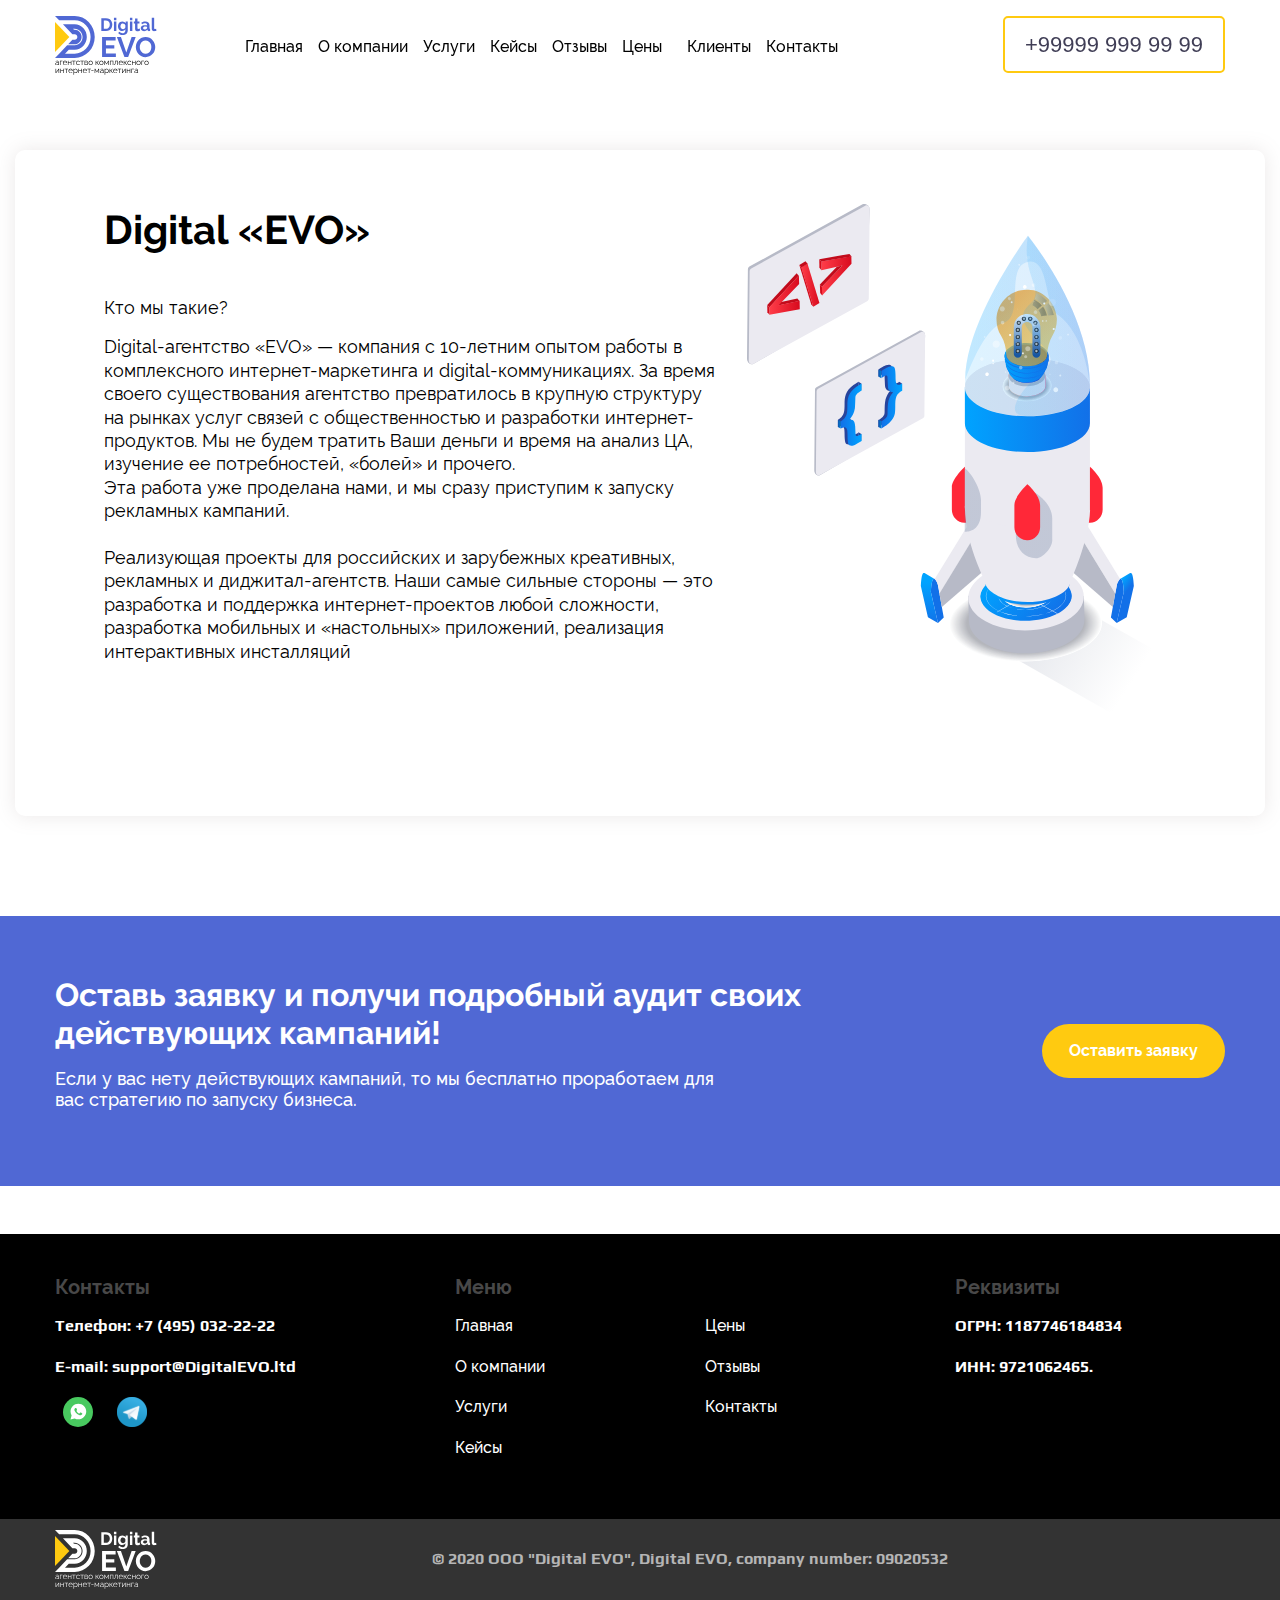
<file: aboutcompany.html>
<!DOCTYPE html>
<html lang="en">
<head>
    <meta charset="UTF-8">
    <meta name="viewport" content="width=device-width, initial-scale=1">
    <title>DigitalEVO</title>
    <link rel="stylesheet" href="css/bootstrap.css">
    <link rel="stylesheet" href="css/all.css">
    <link rel="stylesheet" href="css/owl.carousel.css">
    <link rel="stylesheet" href="css/style.css">
    <link rel="stylesheet" href="css/frequentlyQuestions.css">
</head>
<body>


<div class="backToTopMain" id="myBtn">
    <div class="backToTopImgMain">
        <img src="img/svg/gotopSvgMain.svg" class="backToTopImg" onclick="topFunction()" alt="">
    </div>
    <div class="d-flex justify-content-center w-100 mt-3">
        <div class="ml-2 mr-1">
            <img src="img/svg/gotopwatsapp.svg" class="gotopwatsapp" alt="">
        </div>
        <div class="">
            <img src="img/svg/gotoptelegram.svg" class="gotoptelegram" alt="">
        </div>
    </div>
</div>


<!--Navigation-->
<section id="main" class="navigationFixedSection position-relative">
    <div class="container-fluid">
        <nav class="">
            <div class="container navSub">
                <div class="logo">
                    <div class="d-flex align-items-center">
                        <div class="">
                            <a href="index.html" class="text-decoration-none">
                                <img src="img/svg/brand1.svg" class="brand1 img-fluid mr-2" alt="">
                            </a>
                        </div>
                    </div>
                    <div class="d-flex align-items-center">
                        <div class="">
                            <a href="index.html" class="text-decoration-none">
                                <img src="img/svg/brand2.svg" class="brand2 img-fluid mr-2" alt="">
                            </a>
                        </div>
                    </div>
                </div>
                <div class="">
                    <div class="d-flex justify-content-between">
                        <div class="">
                            <ul class="navigationFixedUl" id="navbar-sections">
                                <li><a href="index.html">Главная</a></li>
                                <li><a href="aboutcompany.html">О компании</a></li>
                                <li><a href="#">Услуги</a></li>
                                <li><a href="#">Кейсы</a></li>
                                <li><a href="#">Отзывы</a></li>
                                <li><a href="#">Цены</a></li>
                                <li><a href="#">Клиенты</a></li>
                                <li><a href="#">Контакты</a></li>
                            </ul>
                        </div>
                        <div class="">
                            <button class="navBtn">+99999 999 99 99</button>
                        </div>
                    </div>
                </div>
                <ul class="navigationFixedUlIcon">
                    <li class="">
                        <span class="" style="font-size:30px;cursor:pointer" onclick="openNav()">&#9776;</span>
                    </li>
                </ul>
            </div>
        </nav>
    </div>
</section>
<div id="myNav" class="overlay">
    <a href="javascript:void(0)" class="closebtn" onclick="closeNav()">&times;</a>
    <div class="overlay-content">
        <a href="#" class="navigationSecondSubLink" onclick="closeNav()">Главная</a>
        <a href="aboutcompany.html" class="navigationSecondSubLink" onclick="closeNav()">О компании</a>
        <a href="#" class="navigationSecondSubLink" onclick="closeNav()">Услуги</a>
        <a href="#" class="navigationSecondSubLink" onclick="closeNav()">Кейсы</a>
        <a href="#" class="navigationSecondSubLink" onclick="closeNav()">Отзывы</a>
        <a href="#" class="navigationSecondSubLink" onclick="closeNav()">Цены</a>
        <a href="#" class="navigationSecondSubLink" onclick="closeNav()">Клиенты</a>
        <a href="#" class="navigationSecondSubLink" onclick="closeNav()">Контакты</a>
    </div>
</div>

<!--Store section -->
<section class="storeSection">
    <div class="container-fluid">
        <div class="card storeSectionCard">
            <div class="row">
                <div class="col-md-7 storeSectionCol1">
                    <p class="filterContainerText text-left pb-4">Digital «EVO»</p>
                    <p class="storeSectionText1">
                        Кто мы такие?
                    </p>
                    <p class="storeSectionText1">
                        Digital-агентство «ЕVO» — компания с 10-летним опытом работы в комплексного
                        интернет-маркетинга и digital-коммуникациях. За время своего существования агентство
                        превратилось в крупную структуру на рынках услуг связей с общественностью и разработки
                        интернет-продуктов. Мы не будем тратить Ваши деньги и время на анализ ЦА, изучение ее
                        потребностей, «болей» и прочего. <br>
                        Эта работа уже проделана нами, и мы сразу приступим к запуску рекламных кампаний.
                        <br><br>
                        Реализующая проекты для российских и зарубежных креативных, рекламных и диджитал-агентств. Наши
                        самые сильные стороны — это разработка и поддержка интернет-проектов любой сложности, разработка
                        мобильных и «настольных» приложений, реализация интерактивных инсталляций
                    </p>
                </div>
                <div class="col-md-5 storeSectionCol2">
                    <div class="d-flex justify-content-center align-items-center h-100 w-100">
                        <img src="img/svg/company.svg" class="img-fluid" alt="">
                    </div>
                </div>
            </div>
        </div>
    </div>
</section>


<!--Leave a request 3rd-->
<section class="leaveRequestSection position-relative mb-5">
    <div class="container">
        <div class="leaveRequestFlex">
            <div class="">
                <p class="leaveRequestText13">
                    Оставь заявку и получи подробный аудит своих действующих кампаний!
                </p>
                <p class="leaveRequestText23">
                    Если у вас нету действующих кампаний, то мы бесплатно проработаем для вас стратегию по запуску бизнеса.
                </p>
            </div>
            <button class="leaveRequestBtn mixCode" data-toggle="modal" data-target="#exampleModal">Оставить заявку
            </button>
        </div>
    </div>
</section>


<!--Footer section-->
<footer class="footerSection position-relative">
    <div class="container">
        <div class="row">
            <div class="footerSectionCol1 col-md-4">
                <p class="footerSectionText1">Контакты</p>
                <a href="#" class="footerSectionText22">
                    Телефон: +7 (495) 032-22-22
                </a>
                <a href="#" class="footerSectionText22">
                    E-mail: support@DigitalEVO.ltd
                </a>


                <div class="d-flex justify-content-start w-100 mt-3">
                    <div class="ml-2 mr-4">
                        <img src="img/svg/gotopwatsapp.svg" class="gotopwatsapp" alt="">
                    </div>
                    <div class="">
                        <img src="img/svg/gotoptelegram.svg" class="gotoptelegram" alt="">
                    </div>
                </div>
            </div>
            <div class="footerSectionCol1 col-md-5">
                <p class="footerSectionText1 footerSectionText11">Меню</p>
                <div class="row footerSectionCol1Row">
                    <div class="col-md-6">
                        <a href="#" class="footerSectionText2">Главная</a>
                        <a href="#" class="footerSectionText2">О компании</a>
                        <a href="#" class="footerSectionText2">Услуги</a>
                        <a href="#" class="footerSectionText2">Кейсы</a>
                    </div>
                    <div class="col-md-6">
                        <a href="#" class="footerSectionText2">Цены</a>
                        <a href="#" class="footerSectionText2">Отзывы</a>
                        <a href="#" class="footerSectionText2">Контакты</a>
                    </div>
                </div>
            </div>
            <div class="footerSectionCol1 col-md-3">
                <p class="footerSectionText1">Реквизиты</p>
                <a href="#" class="footerSectionText22">
                    ОГРН: 1187746184834
                </a>
                <a href="#" class="footerSectionText22">
                    ИНН: 9721062465.
                </a>
            </div>
        </div>
    </div>
</footer>


<!--Footer 2nd section-->
<footer class="footerSectionTwo position-relative">
    <div class="container">
        <div class="row footerSectionTwoRow">
            <div class="col-md-1">
                <a href="index.html" class="text-decoration-none">
                    <img src="img/svg/brand2.svg" alt="">
                </a>
            </div>
            <div class="col-md-11">
                <p class="footerSectionTwoText1">
                    © 2020 ООО "Digital EVO", Digital EVO, company number: 09020532
                </p>
            </div>
        </div>
    </div>
</footer>


<!-- Modal -->
<div class="modal fade" id="exampleModal" tabindex="-1" role="dialog"
     aria-hidden="true">
    <div class="modal-dialog" role="document">
        <div class="d-flex justify-content-center mt-5">
            <div class="mb-4">
                <a href="index.html" class="text-decoration-none">
                    <img src="img/svg/brand2.svg" alt="">
                </a>
            </div>
        </div>
        <div class="modal-content modal-content-store">
            <div class="d-flex justify-content-end w-100">
                <div class="close" data-dismiss="modal" aria-label="Close">
                    <div aria-hidden="true">
                        <img src="img/svg/Union.svg" alt="">
                    </div>
                </div>
            </div>
            <div class="d-flex justify-content-center w-100">
                <div class="">
                    <p class="modal-title modalTitle">
                        Оставить отзывы
                    </p>
                    <p class="modalTitleSub">
                        Представьтесь пожалуйста и оставьте свой телефон, <br> наш менеджер перезвонит Вам в ближайшее
                        время.
                    </p>
                </div>
            </div>
            <div class="modal-body">
                <form>
                    <div class="form-group">
                        <input type="text" class="form-control inputText"
                               placeholder="Ваме имя">
                    </div>
                    <div class="form-group">
                        <input type="tel" class="form-control inputText"
                               placeholder="Ваш телефон">
                    </div>
                    <div class="form-group">
                        <input type="email" class="form-control inputText"
                               placeholder="Ваш E-mail">
                    </div>

                    <div class="form-group">
                        <textarea class="form-control inputText222" style="height: 70px"
                                  placeholder="Ваш отзыв"></textarea>
                    </div>

                    <button type="submit" class="ourIndicatorsBtn text-uppercase">Заказат звонок</button>
                </form>
            </div>
        </div>
    </div>
</div>

</body>
<script src="js/jquery.js"></script>
<script src="js/src/popover.js"></script>
<script src="js/bootstrap.js"></script>
<script src="js/all.js"></script>
<script src="js/owl.carousel.js"></script>
<script src="js/mixitup.min.js"></script>
<script type="text/javascript">


    //    nav section start
    function openNav() {
        document.getElementById("myNav").style.width = "100%";
    }

    function closeNav() {
        document.getElementById("myNav").style.width = "0%";
    }

    $(window).on('scroll', function () {
        if ($(window).scrollTop()) {
            $('nav').addClass('black');
        } else {
            $('nav').removeClass('black');
        }
    });
    //    nav section end


    //    scroll top section start
    var mybutton = document.getElementById("myBtn");

    window.onscroll = function () {
        scrollFunction()
    };

    function scrollFunction() {
        if (document.body.scrollTop > 20 || document.documentElement.scrollTop > 20) {
            mybutton.style.display = "block";
        } else {
            mybutton.style.display = "none";
        }
    }

    function topFunction() {
        document.body.scrollTop = 0;
        document.documentElement.scrollTop = 0;
    }

    //    scroll top section end


</script>
</html>
</file>
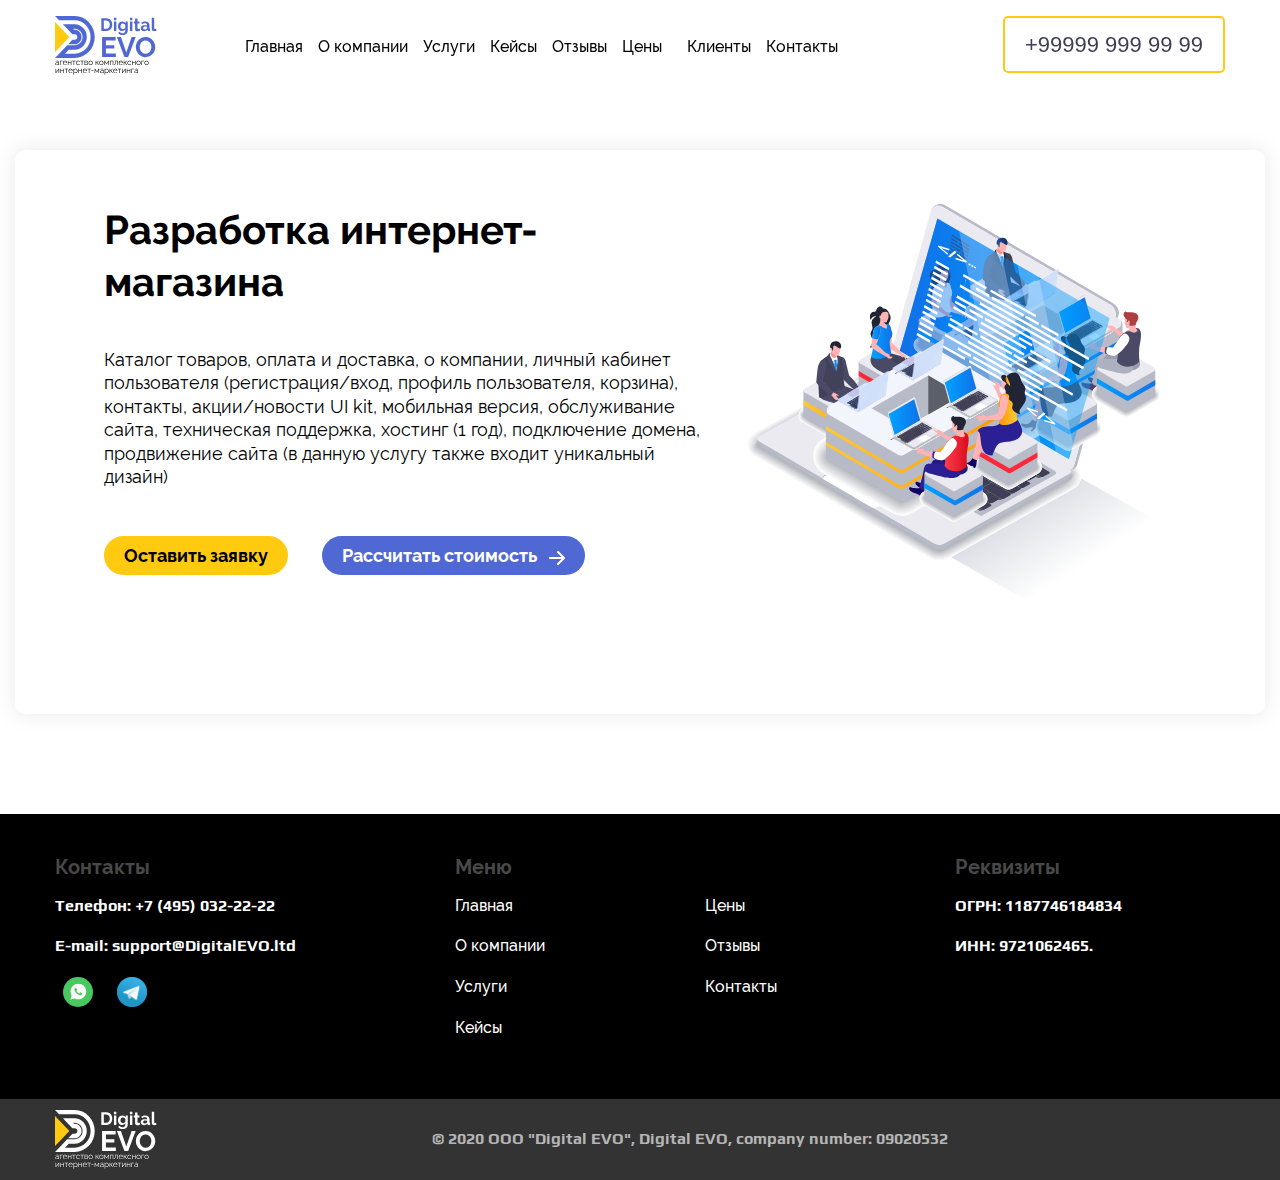
<file: store.html>
<!DOCTYPE html>
<html lang="en">
<head>
    <meta charset="UTF-8">
    <meta name="viewport" content="width=device-width, initial-scale=1">
    <title>DigitalEVO</title>
    <link rel="stylesheet" href="css/bootstrap.css">
    <link rel="stylesheet" href="css/all.css">
    <link rel="stylesheet" href="css/owl.carousel.css">
    <link rel="stylesheet" href="css/style.css">
    <link rel="stylesheet" href="css/frequentlyQuestions.css">
</head>
<body>


<div class="backToTopMain" id="myBtn">
    <div class="backToTopImgMain">
        <img src="img/svg/gotopSvgMain.svg" class="backToTopImg" onclick="topFunction()" alt="">
    </div>
    <div class="d-flex justify-content-center w-100 mt-3">
        <div class="ml-2 mr-1">
            <img src="img/svg/gotopwatsapp.svg" class="gotopwatsapp" alt="">
        </div>
        <div class="">
            <img src="img/svg/gotoptelegram.svg" class="gotoptelegram" alt="">
        </div>
    </div>
</div>


<!--Navigation-->
<section id="main" class="navigationFixedSection position-relative">
    <div class="container-fluid">
        <nav class="">
            <div class="container navSub">
                <div class="logo">
                    <div class="d-flex align-items-center">
                        <div class="">
                            <a href="index.html" class="text-decoration-none">
                                <img src="img/svg/brand1.svg" class="brand1 img-fluid mr-2" alt="">
                            </a>
                        </div>
                    </div>
                    <div class="d-flex align-items-center">
                        <div class="">
                            <a href="index.html" class="text-decoration-none">
                                <img src="img/svg/brand2.svg" class="brand2 img-fluid mr-2" alt="">
                            </a>
                        </div>
                    </div>
                </div>
                <div class="">
                    <div class="d-flex justify-content-between">
                        <div class="">
                            <ul class="navigationFixedUl" id="navbar-sections">
                                <li><a href="index.html">Главная</a></li>
                                <li><a href="aboutcompany.html">О компании</a></li>
                                <li><a href="#">Услуги</a></li>
                                <li><a href="#">Кейсы</a></li>
                                <li><a href="#">Отзывы</a></li>
                                <li><a href="#">Цены</a></li>
                                <li><a href="#">Клиенты</a></li>
                                <li><a href="#">Контакты</a></li>
                            </ul>
                        </div>
                        <div class="">
                            <button class="navBtn">+99999 999 99 99</button>
                        </div>
                    </div>
                </div>
                <ul class="navigationFixedUlIcon">
                    <li class="">
                        <span class="" style="font-size:30px;cursor:pointer" onclick="openNav()">&#9776;</span>
                    </li>
                </ul>
            </div>
        </nav>
    </div>
</section>
<div id="myNav" class="overlay">
    <a href="javascript:void(0)" class="closebtn" onclick="closeNav()">&times;</a>
    <div class="overlay-content">
        <a href="index.html" class="navigationSecondSubLink" onclick="closeNav()">Главная</a>
        <a href="aboutcompany.html" class="navigationSecondSubLink" onclick="closeNav()">О компании</a>
        <a href="#" class="navigationSecondSubLink" onclick="closeNav()">Услуги</a>
        <a href="#" class="navigationSecondSubLink" onclick="closeNav()">Кейсы</a>
        <a href="#" class="navigationSecondSubLink" onclick="closeNav()">Отзывы</a>
        <a href="#" class="navigationSecondSubLink" onclick="closeNav()">Цены</a>
        <a href="#" class="navigationSecondSubLink" onclick="closeNav()">Клиенты</a>
        <a href="#" class="navigationSecondSubLink" onclick="closeNav()">Контакты</a>
    </div>
</div>

<!--Store section -->
<section class="storeSection">
    <div class="container-fluid">
        <div class="card storeSectionCard">
            <div class="row">
                <div class="col-md-7 storeSectionCol1">
                    <p class="filterContainerText text-left pb-4">Разработка интернет- магазина</p>
                    <p class="storeSectionText1">
                        Каталог товаров, оплата и доставка, о компании, личный кабинет пользователя (регистрация/вход,
                        профиль пользователя, корзина), контакты, акции/новости
                        UI
                        kit, мобильная версия,
                        обслуживание сайта, техническая поддержка, хостинг (1 год), подключение домена, продвижение
                        сайта
                        (в данную услугу также входит уникальный дизайн)

                    </p>
                    <div class="questionsBtn12 mt-5">
                        <button class="questionsBtn1" type="button" data-toggle="modal" data-target="#exampleModal">
                            Оставить заявку
                        </button>
                        <button class="questionsBtn2" type="button" data-toggle="modal" data-target="#exampleModal2">
                            Рассчитать стоимость <img src="img/svg/questionBtn2.svg" class="ml-2"
                                                      alt="">
                        </button>
                    </div>
                </div>
                <div class="col-md-5 storeSectionCol2">
                    <div class="d-flex justify-content-center align-items-center h-100 w-100">
                        <img src="img/svg/storeSectionMainImg.svg" class="img-fluid" alt="">
                    </div>
                </div>
            </div>
        </div>
    </div>
</section>


<!--Footer section-->
<footer class="footerSection position-relative">
    <div class="container">
        <div class="row">
            <div class="footerSectionCol1 col-md-4">
                <p class="footerSectionText1">Контакты</p>
                <a href="#" class="footerSectionText22">
                    Телефон: +7 (495) 032-22-22
                </a>
                <a href="#" class="footerSectionText22">
                    E-mail: support@DigitalEVO.ltd
                </a>


                <div class="d-flex justify-content-start w-100 mt-3">
                    <div class="ml-2 mr-4">
                        <img src="img/svg/gotopwatsapp.svg" class="gotopwatsapp" alt="">
                    </div>
                    <div class="">
                        <img src="img/svg/gotoptelegram.svg" class="gotoptelegram" alt="">
                    </div>
                </div>
            </div>
            <div class="footerSectionCol1 col-md-5">
                <p class="footerSectionText1 footerSectionText11">Меню</p>
                <div class="row footerSectionCol1Row">
                    <div class="col-md-6">
                        <a href="#" class="footerSectionText2">Главная</a>
                        <a href="#" class="footerSectionText2">О компании</a>
                        <a href="#" class="footerSectionText2">Услуги</a>
                        <a href="#" class="footerSectionText2">Кейсы</a>
                    </div>
                    <div class="col-md-6">
                        <a href="#" class="footerSectionText2">Цены</a>
                        <a href="#" class="footerSectionText2">Отзывы</a>
                        <a href="#" class="footerSectionText2">Контакты</a>
                    </div>
                </div>
            </div>
            <div class="footerSectionCol1 col-md-3">
                <p class="footerSectionText1">Реквизиты</p>
                <a href="#" class="footerSectionText22">
                    ОГРН: 1187746184834
                </a>
                <a href="#" class="footerSectionText22">
                    ИНН: 9721062465.
                </a>
            </div>
        </div>
    </div>
</footer>


<!--Footer 2nd section-->
<footer class="footerSectionTwo position-relative">
    <div class="container">
        <div class="row footerSectionTwoRow">
            <div class="col-md-1">
                <a href="index.html" class="text-decoration-none">
                    <img src="img/svg/brand2.svg" alt="">
                </a>
            </div>
            <div class="col-md-11">
                <p class="footerSectionTwoText1">
                    © 2020 ООО "Digital EVO", Digital EVO, company number: 09020532
                </p>
            </div>
        </div>
    </div>
</footer>


<!-- Modal -->
<div class="modal fade" id="exampleModal" tabindex="-1" role="dialog"
     aria-hidden="true">
    <div class="modal-dialog" role="document">
        <div class="d-flex justify-content-center mt-5">
            <div class="mb-4">
                <a href="index.html" class="text-decoration-none">
                    <img src="img/svg/brand2.svg" alt="">
                </a>
            </div>
        </div>
        <div class="modal-content modal-content-store">
            <div class="d-flex justify-content-end w-100">
                <div class="close" data-dismiss="modal" aria-label="Close">
                    <div aria-hidden="true">
                        <img src="img/svg/Union.svg" alt="">
                    </div>
                </div>
            </div>
            <div class="d-flex justify-content-center w-100">
                <div class="">
                    <p class="modal-title modalTitle">
                        Оставить заявку
                    </p>
                    <p class="modalTitleSub">
                        Представьтесь пожалуйста и оставьте свой телефон, <br> наш менеджер перезвонит Вам в ближайшее
                        время.
                    </p>
                </div>
            </div>
            <div class="modal-body">
                <form>
                    <div class="form-group">
                        <input type="text" class="form-control inputText"
                               placeholder="Ваме имя">
                    </div>
                    <div class="form-group">
                        <input type="tel" class="form-control inputText"
                               placeholder="Ваш телефон">
                    </div>
                    <div class="form-group">
                        <input type="email" class="form-control inputText"
                               placeholder="Ваш E-mail">
                    </div>

                    <button type="submit" class="ourIndicatorsBtn text-uppercase">Заказат звонок</button>
                </form>
            </div>
        </div>
    </div>
</div>

<!-- Modal 2nd -->
<div class="modal fade" id="exampleModal2" tabindex="-1" role="dialog"
     aria-hidden="true">
    <div class="modal-dialog modal-lg" role="document">
        <div class="modal-content modal-content-store">
            <div class="d-flex justify-content-end w-100">
                <div class="close" data-dismiss="modal" aria-label="Close">
                    <div aria-hidden="true">
                        <img src="img/svg/Union.svg" alt="">
                    </div>
                </div>
            </div>
            <div class="d-flex justify-content-start w-100">
                <div class="">
                    <p class="modal-title modalTitle">
                        Сумма разработка
                    </p>
                </div>
            </div>
            <div class="modal-body">
                <form>
                    <div class="form-group">
                        <div class="inputText2Flex">
                            <div class="inputText2Main">
                                <input type="text" class="form-control inputText2"
                                       placeholder="0">
                            </div>
                            <p class="inputText2Type">₽</p>
                        </div>
                    </div>

                    <div class="form-group">
                        <div class="inputText2Flex">
                            <select class="form-control inputText3">
                                <option>Интернет-магазин</option>
                            </select>
                        </div>
                    </div>

                    <div class="checkboxMain">
                        <div class="row">
                            <div class="col-md-12 col-lg-6 col-xl-6">
                                <div class="checkbox position-relative">
                                    <label for="checkbox1">
                                        <input type="checkbox" id="checkbox1">
                                        <span class="box"></span>
                                        Главная страница
                                    </label>
                                </div>
                                <div class="checkbox position-relative">
                                    <label for="checkbox2">
                                        <input type="checkbox" id="checkbox2">
                                        <span class="box"></span>
                                        Дизайн
                                    </label>
                                </div>
                                <div class="checkbox position-relative">
                                    <label for="checkbox3">
                                        <input type="checkbox" id="checkbox3">
                                        <span class="box"></span>
                                        Бренд
                                    </label>
                                </div>
                                <div class="checkbox position-relative">
                                    <label for="checkbox4">
                                        <input type="checkbox" id="checkbox4">
                                        <span class="box"></span>
                                        О компании
                                    </label>
                                </div>
                                <div class="checkbox position-relative">
                                    <label for="checkbox5">
                                        <input type="checkbox" id="checkbox5">
                                        <span class="box"></span>
                                        Оплата и доставка
                                    </label>
                                </div>
                                <div class="checkbox position-relative">
                                    <label for="checkbox6">
                                        <input type="checkbox" id="checkbox6">
                                        <span class="box"></span>
                                        Акции/ Блог
                                    </label>
                                </div>
                                <div class="checkbox position-relative">
                                    <label for="checkbox7">
                                        <input type="checkbox" id="checkbox7">
                                        <span class="box"></span>
                                        Контакты
                                    </label>
                                </div>
                                <div class="checkbox position-relative">
                                    <label for="checkbox8">
                                        <input type="checkbox" id="checkbox8">
                                        <span class="box"></span>
                                        Личный кабинет
                                    </label>
                                </div>
                            </div>
                            <div class="col-md-12 col-lg-6 col-xl-6">
                                <p class="sumTitle">
                                    Сумма разработка
                                </p>
                                <div class="checkbox position-relative">
                                    <label for="checkbox9">
                                        <input type="checkbox" id="checkbox9">
                                        <span class="box"></span>
                                        Техническая поддержка
                                    </label>
                                </div>
                                <div class="checkbox position-relative">
                                    <label for="checkbox10">
                                        <input type="checkbox" id="checkbox10">
                                        <span class="box"></span>
                                        Хостинг
                                    </label>
                                </div>
                                <div class="checkbox position-relative">
                                    <label for="checkbox11">
                                        <input type="checkbox" id="checkbox11">
                                        <span class="box"></span>
                                        Подключенние домена
                                    </label>
                                </div>
                            </div>
                        </div>
                    </div>


                    <p class="sumTitle py-2">
                        Выберите срок разработка
                    </p>
                    <div class="row radioLabelsRow">
                        <div class="col-md-6 col-lg-3 col-xl-3">
                            <label class="radioLabels">
                                <input type="radio" name="product" class="card-input-element"/>
                                <div class="panel panel-default card-input">
                                    <div class="panel-heading">2 недели</div>
                                </div>
                            </label>
                        </div>
                        <div class="col-md-6 col-lg-3 col-xl-3">
                            <label class="radioLabels">
                                <input type="radio" name="product" class="card-input-element"/>
                                <div class="panel panel-default card-input">
                                    <div class="panel-heading">3 недели</div>
                                </div>
                            </label>
                        </div>
                        <div class="col-md-6 col-lg-3 col-xl-3">
                            <label class="radioLabels">
                                <input type="radio" name="product" class="card-input-element"/>
                                <div class="panel panel-default card-input">
                                    <div class="panel-heading">4 недели</div>
                                </div>
                            </label>
                        </div>
                        <div class="col-md-6 col-lg-3 col-xl-3">
                            <label class="radioLabels">
                                <input type="radio" name="product" class="card-input-element"/>
                                <div class="panel panel-default card-input">
                                    <div class="panel-heading">месяц</div>
                                </div>
                            </label>
                        </div>
                    </div>

                    <div class="d-flex justify-content-center">
                        <button type="submit" class="ourIndicatorsBtn ourIndicatorsBtn2">РАССЧИТАТЬ</button>
                    </div>
                </form>
            </div>
        </div>
    </div>
</div>

</body>
<script src="js/jquery.js"></script>
<script src="js/src/popover.js"></script>
<script src="js/bootstrap.js"></script>
<script src="js/all.js"></script>
<script src="js/owl.carousel.js"></script>
<script src="js/mixitup.min.js"></script>
<script type="text/javascript">


    //    nav section start
    function openNav() {
        document.getElementById("myNav").style.width = "100%";
    }

    function closeNav() {
        document.getElementById("myNav").style.width = "0%";
    }

    $(window).on('scroll', function () {
        if ($(window).scrollTop()) {
            $('nav').addClass('black');
        } else {
            $('nav').removeClass('black');
        }
    });
    //    nav section end


    //    scroll top section start
    var mybutton = document.getElementById("myBtn");

    window.onscroll = function () {
        scrollFunction()
    };

    function scrollFunction() {
        if (document.body.scrollTop > 20 || document.documentElement.scrollTop > 20) {
            mybutton.style.display = "block";
        } else {
            mybutton.style.display = "none";
        }
    }

    function topFunction() {
        document.body.scrollTop = 0;
        document.documentElement.scrollTop = 0;
    }

    //    scroll top section end


</script>
</html>
</file>
<file: css/frequentlyQuestions.css>
/*Frequently asked Questions start*/

.icon {
    width: 16px;
    height: 16px;
    display: inline-block;
    mask-repeat: no-repeat;
    mask-size: 100%;
    mask-position: center;
    -webkit-mask-repeat: no-repeat;
    -webkit-mask-size: 100%;
    -webkit-mask-position: center;
    background-color: #2d3a45;
    vertical-align: middle;
}

.icon-accardionArrow {
    mask-image: url("../img/svg/icon-accardionArrow.svg");
    -webkit-mask-image: url("../img/svg/icon-accardionArrow.svg");
    background-color: #000000;
    width: 19px;
    height: 14px;
}
.frequentlyQuestionsSection .accordionCardHeader .title {
    font-family: "Roboto-Light", sans-serif;
    font-style: normal;
    font-weight: 300;
    font-size: 14px;
    color: #000000;
}

.accordionCardHeader .accicon {
    float: right;
    font-size: 20px;
}

.accordionCardHeader {
    cursor: pointer;
    border-bottom: none;
    background: transparent;
}

.accordionCard {
    margin-top: 20px;
    margin-bottom: 20px;
    border: none;
    background: #ffffff;
    box-shadow: 0px 4px 20px rgba(0, 0, 0, 0.25);
}

.accordionCardBody {
    padding-left: 35px;
    padding-right: 35px;
    padding-top: 20px !important;
    font-family: "Roboto-Light", sans-serif;
    font-style: normal;
    font-weight: 300;
    font-size: 14px;
    color: #000000;
}

.accordionCardHeader {
    padding-left: 35px;
    padding-right: 15px;
    background: #F9F9F9;
    font-family: 'Raleway-Bold',sans-serif;
    font-style: normal;
    font-weight: bold;
    font-size: 24px;
    line-height: 130%;

    color: #000000;
}

.accordionCardHeader .rotate-icon {
    margin-top: -7px;
}

.accordionCard > [aria-expanded="true"] {
    background: #ffffff;
    /*box-shadow: 0px 4px 20px rgba(0, 0, 0, 0.25);*/
    border-radius: 5px;
}
.accordionCard {
    box-shadow: 0px 0px 20px rgba(142, 129, 129, 0.18);
}



.acciconMainSub {
    display: flex;
    justify-content: center;
    align-items: center;
    width: 100%;
    height: 100%;
}
.icon-accardionArrow{
    margin-left: 10px;
    margin-right: 10px;
}
.accordionCardHeader:not(.collapsed) .icon-accardionArrow {
    transform: rotate(-180deg);
    background-color: #000000 !important;
}


.specialOfferInfoCol2CardText1 {
    font-family: 'Cabin-BoldItalic', sans-serif;
    font-style: italic;
    font-weight: bold;
    font-size: 23px;
    line-height: 130%;
    text-align: center;
    letter-spacing: -0.05em;
    color: #000000;
}

.specialOfferInfoCol2CardText2 {
    font-family: 'Roboto-Light', sans-serif;
    font-style: normal;
    font-weight: 300;
    font-size: 16px;
    line-height: 130%;
    text-align: center;
    letter-spacing: -0.05em;
    color: #000000;
    margin-top: 15px;
}

.sliderBackImg1 {
    position: absolute;
    right: 20px;
    top: 0px;
}

.sliderBackImg2 {
    position: absolute;
    left: 130px;
    bottom: -85px;
}

.frequentlyQuestionsSection {
    padding-bottom: 150px;
}


.questionsBtn1 {
    font-family: 'Raleway-Bold', sans-serif;
    font-style: normal;
    font-weight: bold;
    text-align: center;
    color: #000000;
    background: #FFCA10;
    border-radius: 50px;
    transition: .3s;
    border: none !important;
    padding: 6px 20px;
    font-size: 18px;
    min-width: 133px;
}

.questionsBtn1:hover {
    transition: .3s;
    box-shadow: 0px 4px 4px rgba(0, 0, 0, 0.2);
}

.questionsBtn1:focus {
    outline: none !important;
}

.questionsBtn1:active {
    box-shadow: inset 0px 0px 20px rgba(0, 0, 0, 0.1);
}

.questionsBtn2 {
    font-family: 'Raleway-Bold', sans-serif;
    font-style: normal;
    font-weight: bold;
    text-align: center;
    color: #ffffff;
    background: #5068D4;
    border-radius: 50px;
    transition: .3s;
    border: none !important;
    padding: 6px 20px;
    font-size: 18px;
    min-width: 133px;
    margin-left: 30px;
}

.questionsBtn2:hover {
    transition: .3s;
    box-shadow: 0px 4px 4px rgba(0, 0, 0, 0.2);
}

.questionsBtn2:focus {
    outline: none !important;
}

.questionsBtn2:active {
    box-shadow: inset 0px 0px 20px rgba(0, 0, 0, 0.1);
}
.questionsAndAnswersSection{
    margin-bottom: 100px;
}
/*Frequently asked Questions end*/



@media (min-width: 1500px){

}
@media (max-width: 1500px) and (min-width: 1200px){

}
@media (max-width: 1200px) and (min-width: 992px){

}
@media (max-width: 992px) and (min-width: 765px){
    .sliderBackImg1{
        display: none;
    }
    .sliderBackImg2{
        display: none;
    }
    .specialOfferInfoCol22Main{
        margin-top: 20px;
    }
    .sliderFlexCard {
        width: 100%;
    }
    .frequentlyQuestionsSection {
        padding-bottom: 80px;
    }
}
@media (max-width: 765px) and (min-width: 576px){
    .sliderBackImg1{
        display: none;
    }
    .sliderBackImg2{
        display: none;
    }
    .specialOfferInfoCol22Main{
        margin-top: 20px;
    }
    .sliderFlexCard {
        width: 100%;
    }
    .frequentlyQuestionsSection {
        padding-bottom: 80px;
    }
}
@media only screen and (max-width: 576px) and (min-width: 320px){
    .sliderBackImg1{
        display: none;
    }
    .sliderBackImg2{
        display: none;
    }
    .specialOfferInfoCol22Main{
        margin-top: 20px;
    }
    .sliderFlexCard {
        width: 100%;
    }
    .accordionCardHeader {
        padding-left: 15px;
        padding-right: 15px;
    }
    .accordionCardBody {
        padding-left: 15px;
        padding-right: 15px;
    }
    .frequentlyQuestionsSection {
        padding-bottom: 80px;
    }
}
</file>
<file: css/style.css>
html {
    scroll-behavior: smooth;
}

body {
    margin: 0;
    padding: 0;
}

.container, .container-sm, .container-md, .container-lg, .container-xl {
    max-width: 1200px !important;
}

@font-face {
    font-family: 'Play-Bold';
    src: url("../fonts/Play-Bold.ttf") format("truetype");
}

@font-face {
    font-family: 'Raleway-Black';
    src: url("../fonts/Raleway-Black.ttf") format("truetype");
}

@font-face {
    font-family: 'Raleway-Bold';
    src: url("../fonts/Raleway-Bold.ttf") format("truetype");
}

@font-face {
    font-family: 'Raleway-ExtraBold';
    src: url("../fonts/Raleway-ExtraBold.ttf") format("truetype");
}

@font-face {
    font-family: 'Raleway-ExtraLight';
    src: url("../fonts/Raleway-ExtraLight.ttf") format("truetype");
}

@font-face {
    font-family: 'Raleway-Light';
    src: url("../fonts/Raleway-Light.ttf") format("truetype");
}

@font-face {
    font-family: 'Raleway-Medium';
    src: url("../fonts/Raleway-Medium.ttf") format("truetype");
}

@font-face {
    font-family: 'Raleway-Regular';
    src: url("../fonts/Raleway-Regular.ttf") format("truetype");
}

@font-face {
    font-family: 'Raleway-SemiBold';
    src: url("../fonts/Raleway-SemiBold.ttf") format("truetype");
}

@font-face {
    font-family: 'Raleway-Thin';
    src: url("../fonts/Raleway-Thin.ttf") format("truetype");
}

#myBtn .backToTopImg {
    transform: translate(10px, 14px);
    cursor: pointer;
}

.gotoptelegram {
    cursor: pointer;
}

.gotopwatsapp {
    cursor: pointer;
}

#myBtn {
    bottom: 55px;
    right: 35px;
    position: fixed;
    z-index: 87;
    display: none;
}

/*Navigation start*/

.overlay {
    height: 100%;
    width: 0;
    position: fixed;
    z-index: 90;
    top: 0;
    left: 0;
    background-color: rgb(0, 0, 0);
    background-color: rgba(0, 0, 0, 0.9);
    overflow-x: hidden;
    transition: 0.5s;
}

.overlay-content {
    position: relative;
    top: 25%;
    width: 100%;
    text-align: center;
    margin-top: 30px;
}

.overlay .navigationSecondSubLink {
    padding: 8px;
    text-decoration: none;
    font-size: 36px;
    color: #818181;
    display: block;
    transition: 0.3s;
}

.overlay .navigationSecondSubLink:hover, .overlay .navigationSecondSubLink:focus {
    color: #f1f1f1;
}

.overlay .closebtn {
    position: absolute;
    top: 20px;
    right: 45px;
    font-size: 60px;
    color: #818181;
    text-decoration: none;
}

@media screen and (max-height: 450px) {
    .overlay .navigationSecondSubLink {
        font-size: 20px
    }

    .overlay .closebtn {
        font-size: 40px;
        top: 15px;
        right: 35px;
    }
}

.navigationFixedSection .navigationLogoText {
    font-weight: 800;
    font-size: 25px;
    color: #FFFFFF;
}

.navigationFixedSection nav {
    z-index: 10;
    position: fixed;
    top: 0;
    left: 0;
    width: 100%;
    padding: 16px 0;
    box-sizing: border-box;
    transition: .3s;
}

.navigationFixedSection nav.black {
    background-color: #5068D4;
    box-shadow: 0 10px 20px rgba(0, 0, 0, 0.19), 0 6px 6px rgba(0, 0, 0, 0.23);
    padding: 16px 0;
}

.navigationFixedSection nav .logo {
    float: left;
    transition: .3s;
}

.navigationFixedSection nav.black .logo {
    color: #fff;
}

.navigationFixedSection .brand1 {
    display: block;
}

.navigationFixedSection nav.black .brand1 {
    display: none;
}

.navigationFixedSection .brand2 {
    display: none;
}

.navigationFixedSection nav.black .brand2 {
    display: block;
}

.navigationFixedSection nav.black .navigationFixedUl a {
    color: #ffffff;
}

.navigationFixedSection nav.black .navBtn {
    color: #ffffff;
}

.navigationFixedSection nav .navigationFixedUlIcon span {
    color: #000000;
}

.navigationFixedSection nav.black .navigationFixedUlIcon span {
    color: #ffffff;
}

.navigationFixedSection nav .navigationFixedUl {
    list-style: none;
    float: right;
    padding: 0;
    display: flex;
    align-items: center;
    height: 100%;
    margin-bottom: 0;
}

.navigationFixedSection nav .navigationFixedUlIcon {
    display: none;
}

.navigationFixedSection nav
.navigationFixedUl li:nth-child(2),
.navigationFixedUl li:nth-child(3),
.navigationFixedUl li:nth-child(4),
.navigationFixedUl li:nth-child(5),
.navigationFixedUl li:nth-child(6),
.navigationFixedUl li:nth-child(7),
.navigationFixedUl li:nth-child(8) {
    margin-left: 25px;
}

.navigationFixedSection nav
.navigationFixedUl li:nth-child(1) {
    margin-left: 80px;
}

.navigationFixedSection nav
.navigationFixedUl li:hover {
    border-bottom: 1px solid #FFCA10;
    transition: .2s ease-in;
}

.navigationFixedSection nav
.navigationFixedUl li {
    transition: .2s ease-in;
    padding-bottom: 3px;
    border-bottom: 1px solid transparent;
}

.navigationFixedSection nav .navigationFixedUl li {
    list-style: none;
}

.navigationFixedSection nav .navigationFixedUl li a {
    text-decoration: none !important;
    font-family: 'Raleway-Medium', sans-serif;
    font-style: normal;
    font-weight: 500;
    font-size: 16px;
    color: #000000;
    transition: .2s ease-in;
}

.navigationFixedSection {
    width: 100%;
    height: auto;
    background-position: center center;
    background-repeat: no-repeat;
    background-size: 100% 100%;
    padding-bottom: 150px;
}

.navBtn {
    background: transparent;
    padding: 10px 20px;
    border: 2px solid #FFCA10;
    text-align: center;
    text-transform: uppercase;
    font-size: 22px;
    color: #403E56;
    box-sizing: border-box;
    border-radius: 5px;
    transition: .2s ease-in;
}

.navBtn:hover {
    border: 2px solid #FFCA10;
    color: #FFFFFF;
    background: #FFCA10;
    padding: 10px 20px;
    transition: .2s ease-in;
}

.navBtn:focus {
    outline: none;
}

.navBtn:active {
    box-shadow: inset 0px 0px 20px rgba(0, 0, 0, 0.1);
}

.navInfoRow {
    margin-top: 210px;
}

.navInfoRowText1 {
    font-family: 'Raleway-Bold', sans-serif;
    font-style: normal;
    font-weight: bold;
    font-size: 40px;
    line-height: 130%;
    color: #000000;
}

.navInfoRowText2 {
    font-family: 'Raleway-Medium', sans-serif;
    font-style: normal;
    font-weight: 500;
    font-size: 28px;
    line-height: 120%;
    color: #000000;
    padding-top: 15px;
}

.navInfoRowBtn {
    font-family: 'Raleway-Bold', sans-serif;
    font-style: normal;
    font-weight: bold;
    font-size: 16px;
    text-align: center;
    color: #FFFFFF;
    background: #5068D4;
    border-radius: 43px;
    transition: .3s;
    border: none !important;
    padding: 15px 20px;
    margin-top: 15px;
}

.navInfoRowBtn:hover {
    transition: .3s;
    box-shadow: 0px 4px 4px rgba(0, 0, 0, 0.2);
}

.navInfoRowBtn:focus {
    outline: none !important;
}

.navInfoRowBtn:active {
    box-shadow: inset 0px 0px 20px rgba(0, 0, 0, 0.1);
}

.navBackImgg {
    width: 100%;
    height: 100%;
    margin-top: -110px;
}

/*Navigation end*/

/*Develop a landing page start*/
.developPageSection {
    background-color: #F5F5F5;
}

.developPageSectionRow {
    padding-top: 40px;
    padding-bottom: 40px;
}

.developPageFlex1Sub img {
    width: 90%;
}

.developPageFlex1 {
    display: flex;
    align-items: center;
    height: 100%;
}

.developPageSvgFlex {
    display: flex;
    align-items: center;
    height: 100%;
}

.developPageText1 {
    font-family: 'Raleway-Bold', sans-serif;
    font-style: normal;
    font-weight: bold;
    font-size: 33px;
    line-height: 120%;
    color: #000000;
}

.developPageText2 {
    font-family: 'Raleway-Regular', sans-serif;
    font-style: normal;
    font-weight: normal;
    font-size: 24px;
    line-height: 130%;
    color: #000000;
}

.developPageText3 {
    font-family: 'Raleway-Bold', sans-serif;
    font-style: normal;
    font-weight: bold;
    font-size: 16px;
    line-height: 130%;
    color: #000000;
    padding-top: 13px;

}

.developPageText4 {
    font-family: 'Raleway-Regular', sans-serif;
    font-style: normal;
    font-weight: normal;
    font-size: 16px;
    line-height: 130%;
    color: #000000;
}

/*Develop a landing page end*/

/*Leave a request start*/
.leaveRequestSection {
    background: #5068D4;
    padding-top: 60px;
    padding-bottom: 60px;
    margin-top: 100px;
}

.leaveRequestFlex {
    display: flex;
    justify-content: space-between;
    align-items: center;
    height: 100%;
}

.leaveRequestBtn {
    font-family: 'Raleway-Bold', sans-serif;
    font-style: normal;
    font-weight: bold;
    font-size: 16px;
    text-align: center;
    color: #FFFFFF;
    background: #FFCA10;
    border-radius: 43px;
    transition: .3s;
    border: none !important;
    padding: 15px 20px;
    min-width: 183px;
}

.leaveRequestBtn:hover {
    transition: .3s;
    box-shadow: 0px 4px 4px rgba(0, 0, 0, 0.2);
}

.leaveRequestBtn:focus {
    outline: none !important;
}

.leaveRequestBtn:active {
    box-shadow: inset 0px 0px 20px rgba(0, 0, 0, 0.1);
}

.leaveRequestText1 {
    font-family: 'Raleway-Bold', sans-serif;
    font-style: normal;
    font-weight: bold;
    font-size: 32px;
    line-height: 38px;
    color: #FFFFFF;
    width: 61%;
}

.leaveRequestText2 {
    font-family: 'Raleway-Medium', sans-serif;
    font-style: normal;
    font-weight: 500;
    font-size: 18px;
    line-height: 21px;
    color: #FFFFFF;
    width: 58%;
}

.leaveRequestText11_22 {
    display: flex;
    justify-content: flex-end;
    width: 100%;
}

.leaveRequestText11 {
    font-family: 'Raleway-Bold', sans-serif;
    font-style: normal;
    font-weight: bold;
    font-size: 32px;
    line-height: 38px;
    color: #FFFFFF;
    width: 821px;
    text-align: right;
}

.leaveRequestText22 {
    font-family: 'Raleway-Medium', sans-serif;
    font-style: normal;
    font-weight: 500;
    font-size: 18px;
    line-height: 21px;
    color: #FFFFFF;
    width: 749px;
    text-align: right;
}

.leaveRequestText13 {
    font-family: 'Raleway-Bold', sans-serif;
    font-style: normal;
    font-weight: bold;
    font-size: 32px;
    line-height: 38px;
    color: #FFFFFF;
    width: 86%;
}

.leaveRequestText23 {
    font-family: 'Raleway-Medium', sans-serif;
    font-style: normal;
    font-weight: 500;
    font-size: 18px;
    line-height: 21px;
    color: #FFFFFF;
    width: 70%;
}

/*Leave a request end*/

/*Flow App section start*/
.flowAppSection {
    margin-top: 100px;
}

.flowAppText1 {
    font-family: 'Raleway-Bold', sans-serif;
    font-style: normal;
    font-weight: bold;
    font-size: 28px;
    line-height: 120%;
    color: #000000;
}

.flowAppText2 {
    font-family: 'Raleway-Regular', sans-serif;
    font-style: normal;
    font-weight: 500;
    font-size: 18px;
    line-height: 130%;
    color: #484848;
    border-bottom: 1px solid #E5E5E5;
    padding-bottom: 10px;
}

.flowAppText2:nth-last-child(1) {
    border-bottom: none !important;
}

.flowAppCard {
    box-shadow: 0px 0px 20px rgba(142, 129, 129, 0.18);
    border-radius: 20px;
    border: none;
    padding: 50px 50px;
}

.flowAppSocialUl {
    margin-block-start: 0 !important;
    margin-block-end: 0 !important;
    padding-inline-start: 0 !important;
    padding-bottom: 20px;
}

.flowAppSocialLi {
    display: inline-block;
    margin-right: 10px;
    margin-top: 3px;
    margin-bottom: 3px;
    border-radius: 50%;
}

.flowAppSocialLi {
    display: inline-block;
    margin-right: 10px;
    margin-top: 3px;
    margin-bottom: 3px;
    cursor: pointer;
}

.flowMainAppImgMain {
    display: flex;
    align-items: center;
    justify-content: flex-end;
    height: 100%;
    width: 100%;
    position: absolute;
    right: 0;
    top: 0;
}

.flowMainAppImgMainSub {
    display: flex;
    justify-content: flex-end;
    width: 100%;
}

.flowMainAppImg {
    width: 100%;
}

.flowAppContainer {
    position: relative;
    z-index: 1;
}

/*Flow App section end*/

/*Our indicators section start*/
.ourIndicatorsSection {
    margin-top: 100px;
}

.ourIndicatorsRow1 {
    padding-bottom: 100px;
}

.ourIndicatorsText1 {
    font-family: 'Raleway-Bold', sans-serif;
    font-style: normal;
    font-weight: bold;
    font-size: 40px;
    line-height: 130%;
    color: #000000;
    text-align: center;
    margin-bottom: 40px;
}

.ourIndicatorsText2 {
    font-family: 'Play-Bold', sans-serif;
    font-style: normal;
    font-weight: bold;
    font-size: 45px;
    line-height: 130%;
    text-align: center;
    color: #000000;
}

.ourIndicatorsText3 {
    font-family: 'Raleway-Regular', sans-serif;
    font-style: normal;
    font-weight: normal;
    font-size: 24px;
    line-height: 130%;
    text-align: center;
    color: #000000;
}

.ourIndicatorsIMG {
    height: 210px;
}

.ourIndicatorsText4 {
    font-family: 'Raleway-Bold', sans-serif;
    font-style: normal;
    font-weight: bold;
    font-size: 38px;
    line-height: 130%;
    color: #000000;
}

.ourIndicatorsText5 {
    font-family: 'Raleway-Medium', sans-serif;
    font-style: normal;
    font-weight: 500;
    font-size: 18px;
    line-height: 130%;
    color: #484848;
    display: flex;
    align-items: center;
    height: 100%;
    border-bottom: 1px solid #E5E5E5;
    padding-bottom: 10px;
}

.ourIndicatorsText5:nth-child(6) {
    border-bottom: none !important;
}

.ourIndicatorsText5 span {
    font-family: 'Play-Bold', sans-serif;
    font-style: normal;
    font-weight: bold;
    font-size: 32px;
    line-height: 130%;
    color: #000000;
    margin-right: 3px;
}

.ourIndicatorsCard {
    padding: 50px 50px;
    box-shadow: 0px 0px 20px rgba(142, 129, 129, 0.18);
    border-radius: 20px;
    border: none;
}

.ourIndicatorsBtn {
    font-family: 'Raleway-Bold', sans-serif;
    font-style: normal;
    font-weight: bold;
    text-align: center;
    color: #000000;
    background: #FFCA10;
    border-radius: 50px;
    transition: .3s;
    border: none !important;
    padding: 14px 20px;
    font-size: 18px;
    width: 100%;
}

.ourIndicatorsBtn:hover {
    transition: .3s;
    box-shadow: 0px 4px 4px rgba(0, 0, 0, 0.2);
}

.ourIndicatorsBtn:focus {
    outline: none !important;
}

.ourIndicatorsBtn:active {
    box-shadow: inset 0px 0px 20px rgba(0, 0, 0, 0.1);
}

.ourIndicatorsMainIMG {
    display: flex;
    justify-content: center;
    align-items: center;
    height: 100%;
    width: 100%;
}

.ourIndicatorsMainIMG img {
    width: 90%;
}

/*Our indicators section end*/

/*filter container section start*/
.filterContainer {
    margin-top: 100px;
    background: #F5F5F5;
    padding-top: 40px;
    padding-bottom: 40px;
}

.filterContainerGrid {
    display: grid;
    grid-template-columns: auto auto auto auto;
    grid-gap: 10px;
}

.filterIMG {
    width: 100%;
    height: 100%;
    object-fit: cover;
}

.filterContainerGrid .item {
    position: relative;
}

.filterContainerGrid .item:hover {
    cursor: pointer;
}

.filterContainerGrid .item:hover > .filterInfo {
    opacity: 1;
    transition: 0.3s ease-in;
}

.filterContainerGrid .item:hover > .filterBack {
    opacity: .4;
    transition: 0.3s ease-in;
}

/*.filterContainerGrid .item:hover > .filterBackBorder {*/
/*opacity: 1;*/
/*border: 3px solid #FFCA10;*/
/*}*/

.filterContainerGrid .filterBack {
    position: absolute;
    top: 0;
    left: 0;
    width: 100%;
    height: 100%;
    opacity: 0;
    transition: 0.3s ease-in;
    z-index: 1;
    background-color: #000000;
    border: 3px solid transparent;
}

.filterContainerGrid .filterBackBorder {
    position: absolute;
    top: 0;
    left: 0;
    width: 100%;
    height: 100%;
    opacity: 0;
    z-index: 1;
    background-color: transparent;
    border: 3px solid transparent;
}

.filterContainerGrid .filterInfo {
    position: absolute;
    top: 0;
    width: 100%;
    height: 100%;
    display: flex;
    flex-direction: column;
    justify-content: center;
    align-items: center;
    opacity: 0;
    transition: 0.3s ease-in;
    z-index: 2;
}

.filterContainerGrid .filterInfo p {
    font-family: "Raleway-Regular", sans-serif;
    font-style: normal;
    font-weight: normal;
    font-size: 16px;
    color: #FFFFFF;
}

.filterContainerGrid .mixitup-control-active {
    /*background: #FFCA10 !important;*/
    /*color: #666666 !important;*/
}

.filterContainerText {
    font-family: 'Raleway-Bold', sans-serif;
    font-style: normal;
    font-weight: bold;
    font-size: 40px;
    line-height: 130%;
    color: #000000;
    text-align: center;
}

.controls {
    text-align: center;
    margin-top: 35px;
    margin-bottom: 35px;
}

.controls .control {
    margin-top: 5px;
    margin-bottom: 5px;
    background: transparent;
    padding: 6px 16px;
    border: 2px solid #FFCA10;
    text-align: center;
    box-sizing: border-box;
    transition: .2s ease-in;
    border-radius: 23px;
    font-family: 'Raleway-Regular', sans-serif;
    font-style: normal;
    font-weight: normal;
    font-size: 16px;
    color: #666666;
}

.controls .control:hover {
    border: 2px solid #FFCA10;
    color: #FFFFFF;
    background: #FFCA10;
    padding: 6px 16px;
    transition: .2s ease-in;
}

.controls .control:focus {
    outline: none;
}

.controls .control:active {
    box-shadow: inset 0px 0px 20px rgba(0, 0, 0, 0.1);
}

.mixitup-control-active[data-filter]:after {
    background: transparent;
}

.filterContainerGrid .item.active:nth-child(2) {
    grid-area: auto !important;
}

.filterContainerGrid .item.active:nth-child(4) {
    grid-area: auto !important;
}

.filterContainerGrid .item.active:nth-child(5) {
    grid-area: auto !important;
}

.filterContainerGrid .item.active {
    height: 300px !important;
}

.mix.active {
    display: block !important;
}

/*filter container section end*/

/*Company documents section start*/

.companyDocumentsSection .owl-dots .owl-dot:focus,
.companyDocumentsSection .owl-dots .owl-dot:active {
    outline: none;
}

.companyDocumentsSection .owl-dots {
    display: flex;
    justify-content: center;
    transform: translate(0px, 30px);
}

.companyDocumentsSection .owl-dots .owl-dot {
    padding: 6px !important;
    margin-left: 3px;
    margin-right: 3px;
    background: #C4C4C4;
    border-radius: 50%;
}

.companyDocumentsSection .owl-dots .owl-dot.active {
    background: #5068D4;
}

.companyDocumentsSection .owl-nav {
    display: none !important;
}

.companyDocumentsSection {
    margin-top: 100px;
    margin-bottom: 100px;
}

.companyDocumentsTitle1 {
    font-family: 'Raleway-Bold', sans-serif;
    font-style: normal;
    font-weight: bold;
    font-size: 40px;
    line-height: 130%;
    color: #000000;
    padding-bottom: 55px;
}

.companyDocumentsCol2Card {
    box-shadow: 0px 0px 20px rgba(142, 129, 129, 0.18);
    border-radius: 20px;
    border: none;
    padding: 85px 50px 50px 50px;
}

.humanSvg {
    margin-left: 5px;
}

.view {
    margin-left: 5px;
    font-family: 'Play-Bold', sans-serif;
    font-style: normal;
    font-weight: normal;
    font-size: 13px;
    color: #B5B5B5;
}

.humanSvgAnother {
    margin-top: -20px;
}

.companyDocumentsText1 {
    display: inline-block;
    font-family: 'Raleway-Medium', sans-serif;
    font-style: normal;
    font-weight: 500;
    font-size: 14px;
    line-height: 22px;
    color: #5068D4;
}

.companyDocumentsText2 {
    display: inline-block;
    font-family: 'Raleway-Medium', sans-serif;
    font-style: normal;
    font-weight: 500;
    font-size: 10px;
    line-height: 100%;
    color: #000000;
    padding-left: 5px;
}

.companyDocumentsText3 {
    font-family: 'Raleway-Regular', sans-serif;
    font-style: normal;
    font-weight: normal;
    font-size: 16px;
    line-height: 130%;
    color: #000000;
    width: 55%;
}

.companyDocumentsText4 {
    display: inline-block;
    font-family: 'Raleway-Regular', sans-serif;
    font-style: normal;
    font-weight: 500;
    font-size: 12px;
    line-height: 100%;
    color: #000000;
}

.like {
    margin-right: 10px;
    margin-left: 20px;
    cursor: pointer;
}

.dislike {
    cursor: pointer;
}

.companyDocumentsText5Main {
    margin-top: 8px;
    padding-bottom: 10px;
    text-align: center;
}

.companyDocumentsText5 {
    display: inline-block;
    font-family: 'Raleway-Regular', sans-serif;
    font-style: normal;
    font-weight: 500;
    font-size: 12px;
    line-height: 100%;
    color: #000000;
    cursor: pointer;
}

.ourIndicatorsBtn {
    font-family: 'Raleway-Bold', sans-serif;
    font-style: normal;
    font-weight: bold;
    text-align: center;
    color: #000000;
    background: #FFCA10;
    border-radius: 50px;
    transition: .3s;
    border: none !important;
    padding: 14px 20px;
    font-size: 18px;
    width: 100%;
}

.ourIndicatorsBtn:hover {
    transition: .3s;
    box-shadow: 0px 4px 4px rgba(0, 0, 0, 0.2);
}

.ourIndicatorsBtn:focus {
    outline: none !important;
}

.ourIndicatorsBtn:active {
    box-shadow: inset 0px 0px 20px rgba(0, 0, 0, 0.1);
}

/*Company documents section end*/

/*Price section start*/
.priceSection {
    margin-bottom: 100px;
}

.priceSectionCard {
    border: 2px solid #5068D4;
    box-sizing: border-box;
    box-shadow: 0px 0px 20px rgba(142, 129, 129, 0.18);
    border-radius: 10px;
    padding: 20px 25px;
}

table {
    box-sizing: border-box;
    box-shadow: 0px 1px 3px rgba(63, 63, 68, 0.15);
    border-radius: 4px;
    margin-bottom: 0 !important;
}

table thead {
    text-align: left;
    border: none !important;
    background: #FFCA10;
    font-family: 'Raleway-Bold', sans-serif;
    font-style: normal;
    font-weight: bold;
    font-size: 22px;
    color: #000000;
}

.table th, .table td {
    vertical-align: middle;
}

table thead tr {
    border: none !important;
}

table thead th {
    border: none !important;
}

table thead th:nth-child(1) {
    border-top-left-radius: 10px;
    border-bottom-left-radius: 10px;
}

table thead th:nth-last-child(1) {
    border-top-right-radius: 10px;
    border-bottom-right-radius: 10px;
}

table tbody tr {
    text-align: left;
    border-top: none !important;
    border-left: none !important;
    border-right: none !important;
    border-bottom: 1px solid #E5E5E5;
}

table tbody tr:nth-last-child(1) {
    border-bottom: none !important;
}

table tbody tr td {
    border: none !important;
    font-family: 'Raleway-Medium', sans-serif;
    font-style: normal;
    font-weight: 500;
    font-size: 18px;
    line-height: 130%;
    color: #484848;

}

.tableBtn {
    font-family: 'Raleway-Bold', sans-serif;
    font-style: normal;
    font-weight: bold;
    text-align: center;
    color: #000000;
    background: #FFCA10;
    border-radius: 50px;
    transition: .3s;
    border: none !important;
    padding: 6px 20px;
    font-size: 18px;
    min-width: 133px;
}

.tableBtn:hover {
    transition: .3s;
    box-shadow: 0px 4px 4px rgba(0, 0, 0, 0.2);
}

.tableBtn:focus {
    outline: none !important;
}

.tableBtn:active {
    box-shadow: inset 0px 0px 20px rgba(0, 0, 0, 0.1);
}

.tableAnotherClass {
    min-width: 170px;
}

/*Price section end*/

/*Clients section start*/
.clientsImgMain {
    display: flex;
    justify-content: center;
    align-items: center;
    height: 100%;
    width: 100%;
    margin-top: 25px;
    margin-bottom: 25px;
}

.clientsSectionTitle {
    font-family: 'Raleway-Medium', sans-serif;
    font-style: normal;
    font-weight: 500;
    font-size: 24px;
    line-height: 130%;
    text-align: center;
    color: #000000;
    width: 70%;
}

/*Clients section end*/

/*Contacts section start*/
.contactsSection {
    margin-top: 100px;
    margin-bottom: 100px;
}

.contactsSectionCol2Card {
    box-shadow: 0px 0px 20px rgba(142, 129, 129, 0.18);
    border-radius: 20px;
    padding: 50px;
    border: none;
}

.contactsSectionText1 {
    font-family: 'Raleway-Bold', sans-serif;
    font-style: normal;
    font-weight: bold;
    font-size: 24px;
    line-height: 130%;
    color: #000000;
    margin-bottom: 0;
}

.contactsSectionText2 {
    font-family: 'Play-Bold', sans-serif;
    font-style: normal;
    font-weight: bold;
    font-size: 24px;
    line-height: 130%;
    color: #5068D4;
    margin-bottom: 0;
}

.contactsSectionText3 {
    font-family: 'Play-Bold', sans-serif;
    font-style: normal;
    font-weight: bold;
    font-size: 24px;
    line-height: 130%;
    color: #5068D4;
    margin-bottom: 0;
}

/*Contacts section end*/

/*Footer section start*/
.footerSection {
    padding-top: 40px;
    padding-bottom: 40px;
    background: #000000;
}

.footerSectionText1 {
    font-family: 'Raleway-Bold', sans-serif;
    font-style: normal;
    font-weight: bold;
    font-size: 20px;
    line-height: 130%;
    color: #484848;
}

.footerSectionText2 {
    text-decoration: none !important;
    font-family: 'Raleway-Medium', sans-serif;
    font-style: normal;
    font-weight: 500;
    font-size: 16px;
    line-height: 130%;
    color: #FFFFFF;
    display: block;
    margin-bottom: 20px;
}

.footerSectionText2:hover {
    color: #5068D4;
}

.footerSectionText22 {
    text-decoration: none !important;
    font-family: 'Play-Bold', sans-serif;
    font-style: normal;
    font-weight: 500;
    font-size: 16px;
    line-height: 130%;
    color: #FFFFFF;
    display: block;
    margin-bottom: 20px;
}

.footerSectionText22:hover {
    color: #5068D4;
}

/*Footer section end*/

/*Footer 2nd section start*/
.footerSectionTwo {
    background: #333333;
    padding-top: 11px;
    padding-bottom: 11px;
}

.footerSectionTwoText1 {
    font-family: 'Play-Bold', sans-serif;
    font-style: normal;
    font-weight: 500;
    font-size: 16px;
    line-height: 130%;
    color: #B5B5B5;
    display: flex;
    align-items: center;
    height: 100%;
    justify-content: center;
}

/*Footer 2nd section end*/

/*Store section start*/
.storeSection {
    margin-bottom: 100px;
}

.storeSectionCard {
    box-shadow: 0px 0px 20px rgba(142, 129, 129, 0.18);
    border-radius: 10px;
    border: none;
    padding: 54px 89px 102px 89px;
}

.storeSectionText1 {
    font-family: "Raleway-Regular", sans-serif;
    font-style: normal;
    font-weight: normal;
    font-size: 18px;
    line-height: 130%;
    color: #000000;
}

/*Store section end*/

/*modal start*/
.modal {
    padding-right: 0 !important;
}

.modal-content-store {
    padding: 30px 25px;
    box-shadow: 0px 0px 20px rgba(142, 129, 129, 0.18);
    border-radius: 15px;
    border: none !important;
}

.modalTitle {
    font-family: 'Raleway-Medium', sans-serif;
    font-style: normal;
    font-weight: 500;
    font-size: 32px;
    text-align: center;
    color: #000000;
}

.modalTitleSub {
    font-family: 'Raleway-Medium', sans-serif;
    font-style: normal;
    font-weight: 500;
    font-size: 14px;
    line-height: 16px;
    text-align: center;
    color: #B5B5B5;
    margin-top: 10px;
}

.inputText {
    border: 1px solid #B5B5B5;
    box-sizing: border-box;
    border-radius: 5px;
    padding: 14px 20px;
    height: calc(2.2em + 0.75rem + 2px) !important;
}

.inputText222 {
    border: 1px solid #B5B5B5;
    box-sizing: border-box;
    border-radius: 5px;
    padding: 14px 20px;
}

.inputText:focus {
    border-color: #B5B5B5;
    border: 2px solid #B5B5B5;
    outline: 0;
    box-shadow: none !important;
}

.inputText222:focus {
    border-color: #B5B5B5;
    border: 2px solid #B5B5B5;
    outline: 0;
    box-shadow: none !important;
}

.inputText2Flex {
    border-bottom: 1px solid #E5E5E5;
    display: inline-block;
}

.inputText2Main {
    display: inline-block;
    width: 180px;
}

.inputText2 {
    border: none;
    box-sizing: border-box;
    border-radius: 5px;
    padding: 14px 14px;
    height: calc(1.2em + 0.75rem + 2px) !important;
    font-family: 'Play-Bold', sans-serif;
    font-style: normal;
    font-weight: normal;
    font-size: 28px;
    color: #000000;
}

.inputText2::placeholder {
    font-family: 'Play-Bold', sans-serif;
    font-style: normal;
    font-weight: normal;
    font-size: 28px;
    color: #000000;
}

.inputText2:focus {
    border: none !important;
    outline: 0;
    box-shadow: none !important;
}

.inputText3 {
    min-width: 180px;
    border: none;
    box-sizing: border-box;
    border-radius: 5px;
    font-style: normal;
    font-weight: normal;
    color: #000000;
    font-family: 'Raleway-Regular', sans-serif;
    font-size: 18px;
}

.inputText3::placeholder {
    font-style: normal;
    font-weight: normal;
    color: #000000;
    font-family: 'Raleway-Regular', sans-serif;
    font-size: 18px;
}

.inputText3:focus {
    border: none !important;
    outline: 0;
    box-shadow: none !important;
}

.inputText2Type {
    display: inline-block;
    font-family: 'Play-Bold', sans-serif;
    font-style: normal;
    font-weight: normal;
    font-size: 28px;
    color: #000000;
    margin-bottom: 0;
}

.checkbox label {
    padding-left: 24px;
}

input[type="checkbox"] {
    display: none;
}

input[type="checkbox"] + .box:before,
input[type="checkbox"] + .box:after {
    transition: all .3s;
}

input[type="checkbox"] + .box:after {
    position: absolute;
    left: 4px;
    top: 7px;
    margin-top: -5px;
    margin-left: -4px;
    display: inline-block;
    content: ' ';
    width: 20px;
    height: 20px;
    border: 2px solid #FFCA10;
    border-radius: 2px;
    background-color: #fff;
    z-index: 1000;
}

input[type="checkbox"]:checked + .box:after {
    background-color: transparent;
    border-color: #FFCA10;
}

input[type="checkbox"]:checked + .box:before {
    transform: rotate(45deg);
    position: absolute;
    left: 7px;
    top: 4px;
    width: 6px;
    height: 13px;
    border-width: 2px;
    border-style: solid;
    border-top: 0;
    border-left: 0;
    border-color: #000000;
    content: '';
    z-index: 10000
}

.sumTitle {
    font-family: 'Raleway-Medium', sans-serif;
    font-style: normal;
    font-weight: 500;
    font-size: 18px;
    color: #000000;
}

.radioLabelsRow .radioLabels {
    width: 100%;
}

.radioLabelsRow .card-input-element {
    display: none;
}

.radioLabelsRow .card-input {
    border: 2px solid #E5E5E5;
    box-sizing: border-box;
    border-radius: 15px;
    padding: 15px 26px;
    text-align: center;
    font-family: 'Play-Bold', sans-serif;
    font-style: normal;
    font-weight: bold;
    font-size: 18px;
    line-height: 21px;
    color: #000000;
}

.radioLabelsRow .card-input:hover {
    cursor: pointer;
}

.radioLabelsRow .card-input-element:checked + .card-input {
    background: #FFCA10;
    border-radius: 15px;
    border: 2px solid #FFCA10;
}

.radioLabelsRow {
    padding-bottom: 30px;
}

.ourIndicatorsBtn2 {
    width: 75%;
}

/*modal end*/

@media (max-width: 1400px) and (min-width: 1300px) {
    .navigationFixedSection .navigationLogoText {
        font-size: 24px;
    }

    .navigationFixedSection nav .navigationFixedUl li a {
        font-size: 16px;
    }

    .navigationFixedSection nav
    .navigationFixedUl li:nth-child(2),
    .navigationFixedUl li:nth-child(3),
    .navigationFixedUl li:nth-child(4),
    .navigationFixedUl li:nth-child(5),
    .navigationFixedUl li:nth-child(6),
    .navigationFixedUl li:nth-child(7),
    .navigationFixedUl li:nth-child(8) {
        margin-left: 15px;
    }

    .navigationFixedSection nav
    .navigationFixedUl li:nth-child(1) {
        margin-left: 80px;
    }

}

@media (max-width: 1300px) and (min-width: 1200px) {
    .navigationFixedSection .navigationLogoText {
        font-size: 20px;
    }

    .navigationFixedSection nav .navigationFixedUl li a {
        font-size: 16px;
    }

    .navigationFixedSection nav .navigationFixedUl {
        margin-top: 4px;
    }

    .navigationFixedSection nav
    .navigationFixedUl li:nth-child(2),
    .navigationFixedUl li:nth-child(3),
    .navigationFixedUl li:nth-child(4),
    .navigationFixedUl li:nth-child(5),
    .navigationFixedUl li:nth-child(6),
    .navigationFixedUl li:nth-child(8) {
        margin-left: 15px;
    }

    .navigationFixedSection nav
    .navigationFixedUl li:nth-child(1) {
        margin-left: 80px;
    }
}

@media (min-width: 1500px) {

    /*filter container section start*/
    .filterContainerGrid .item:nth-child(2) {
        grid-area: 1 / 2 / span 2;
    }

    .filterContainerGrid .item:nth-child(4) {
        grid-area: 1 / 3 / span 2 / span 2;
    }

    .filterContainerGrid .item:nth-child(5) {
        grid-area: 3 / 1 / span 2 / span 2;
    }

    /*filter container section start*/

}

@media (max-width: 1500px) and (min-width: 1200px) {
    /*Flow App section start*/
    .flowMainAppImg {
        width: 88% !important;
    }

    /*Flow App section end*/
    /*filter container section start*/
    .filterContainerGrid .item:nth-child(2) {
        grid-area: 1 / 2 / span 2;
    }

    .filterContainerGrid .item:nth-child(4) {
        grid-area: 1 / 3 / span 2 / span 2;
    }

    .filterContainerGrid .item:nth-child(5) {
        grid-area: 3 / 1 / span 2 / span 2;
    }

    /*filter container section start*/
}

@media (max-width: 1200px) and (min-width: 992px) {

    .questionsMainImg{
        width: 80%;
    }

    /*Company documents section start*/

    .companyDocumentsText1 {
        margin-bottom: 0;
    }

    .companyDocumentsText2 {
        margin-bottom: 0;
    }

    .companyDocumentsText3 {
        width: 100%;
        margin-top: 20px;
    }

    /*Company documents section end*/


    /*filter container section start*/
    .filterContainerGrid {
        grid-template-columns: auto auto auto;
    }

    .filterContainerGrid .item {
        height: 300px;
    }

    /*filter container section end*/
    /*Flow App section start*/
    .flowAppSection {
        margin-top: 40px;
    }

    .flowMainAppImg {
        width: 70% !important;
    }

    /*Flow App section end*/
    /*Leave a request start*/
    .leaveRequestText1 {
        width: 85% !important;
    }

    .leaveRequestText13 {
        width: 85% !important;
    }

    .leaveRequestText2 {
        width: 70%;
    }

    .leaveRequestText23 {
        width: 70%;
    }

    .leaveRequestText11 {
        color: #FFFFFF;
        width: 90% !important;
        font-size: 30px;
    }

    .leaveRequestText22 {
        width: 90%;
    }

    /*Leave a request end*/
    /*Store section start*/
    .storeSectionCard {
        padding: 30px;
    }

    .filterContainerText {
        font-size: 35px;
    }

    .storeSectionText1 {
        font-size: 18px;
    }

    .questionsBtn1 {
        font-size: 18px !important;
        margin-right: 16px;
    }

    .questionsBtn2 {
        font-size: 18px !important;
        margin-top: 10px !important;
        margin-left: 0 !important;
    }

    .storeSectionCol2 {
        margin-top: 40px;
    }

    /*Store section end*/
    /*Navigation start*/
    .overlay-content {
        top: 15% !important;
    }

    .overlay .closebtn {
        position: absolute;
        top: 0;
        right: 45px;
        font-size: 40px;
    }

    .overlay-content {
        position: relative;
        top: 25%;
        margin-top: 0px;
    }

    .overlay .navigationSecondSubLink {
        font-size: 20px;
    }

    .navigationFixedSection nav .navigationFixedUl {
        display: none;
    }

    .navigationFixedSection nav .navigationFixedUlIcon {
        list-style: none;
        color: #FFFFFF;
        display: block;
        margin-bottom: 0;
    }

    .navigationFixedSection .navSub {
        display: flex;
        justify-content: space-between;
    }

    .navInfoRowText1 {
        font-size: 30px;
    }

    .navInfoRowText2 {
        font-size: 22px;
    }

    .navBackImgg {
        width: 100%;
        height: 100%;
        margin-top: -70px;
    }

    /*Navigation end*/
}

@media (max-width: 992px) and (min-width: 765px) {

    .contactsSectionCol1{
        display: none;
    }

    .contactsSectionCol2Card {
        padding: 20px;
    }

    .contactsSectionText1 {
        font-size: 18px;
    }

    .contactsSectionText2 {
        font-size: 18px;
    }
    .contactsSectionText3 {
        font-size: 18px;
    }

    .owl-carouselSection{
        margin-top: -40px!important;
    }

    .accordionCardHeader {
        font-size: 18px;
    }
    .questionsMainImgFlex{
        display: none!important;
    }

    /*Company documents section start*/
    .filterContainerText22 {
        margin-top: 100px;
        padding-bottom: 20px !important;
    }


    .companyDocumentsCol2CardSub {
        margin-top: 20px;
    }

    .companyDocumentsText1 {
        margin-bottom: 0;
    }

    .companyDocumentsText2 {
        margin-bottom: 0;
    }

    .companyDocumentsText3 {
        width: 100%;
        margin-top: 20px;
    }

    /*Company documents section end*/

    /*filter container section start*/
    .filterContainerGrid {
        grid-template-columns: auto auto auto;
    }

    .filterContainerGrid .item {
        height: 300px;
    }

    /*filter container section end*/
    /*Our indicators section start*/
    .ourIndicatorsMainIMG {
        margin-top: 40px;
        margin-bottom: 40px;
    }

    .ourIndicatorsMainIMG img {
        width: 50%;
    }

    /*Our indicators section end*/
    /*Flow App section start*/
    .flowAppSection {
        margin-top: 40px;
        padding-bottom: 40px;
    }

    .flowMainAppImgMain {
        display: none !important;
    }

    /*Flow App section end*/
    /*Leave a request start*/
    .leaveRequestText1 {
        font-size: 30px !important;
        width: 90% !important;
    }

    .leaveRequestText13 {
        font-size: 30px !important;
        width: 90% !important;
    }

    .leaveRequestSection {
        margin-top: 0;
        padding-top: 30px;
        padding-bottom: 30px;
    }

    .leaveRequestText2 {
        width: 90%;
    }

    .leaveRequestText23 {
        width: 90%;
    }

    .leaveRequestText11 {
        color: #FFFFFF;
        width: 90% !important;
        font-size: 30px;
    }

    .leaveRequestText22 {
        width: 90%;
    }

    /*Leave a request end*/
    /*Develop a landing page start*/
    .developPageFlex1 {
        margin-bottom: 40px;
        justify-content: center;
    }

    .developPageText1 {
        font-size: 30px;
    }

    .developPageText2 {
        font-size: 22px;
    }

    /*Develop a landing page end*/
    /*Store section start*/
    .storeSection {
        margin-top: 100px;
    }

    .storeSectionCard {
        padding: 30px;
    }

    .filterContainerText {
        font-size: 30px;
    }

    .storeSectionText1 {
        font-size: 18px;
    }

    .questionsBtn1 {
        font-size: 16px !important;
    }

    .questionsBtn2 {
        margin-left: 0 !important;
        font-size: 16px !important;
        margin-top: 10px !important;
    }

    .storeSectionCol2 {
        margin-top: 40px;
    }

    /*Store section end*/
    /*Navigation start*/
    .overlay-content {
        top: 15% !important;
    }

    .overlay .closebtn {
        position: absolute;
        top: 0;
        right: 45px;
        font-size: 40px;
    }

    .overlay-content {
        position: relative;
        top: 25%;
        margin-top: 0px;
    }

    .overlay .navigationSecondSubLink {
        font-size: 20px;
    }

    .navigationFixedSection nav .navigationFixedUl {
        display: none;
    }

    .navigationFixedSection nav .navigationFixedUlIcon {
        list-style: none;
        color: #FFFFFF;
        display: block;
        margin-bottom: 0;
    }

    .navigationFixedSection .navSub {
        display: flex;
        justify-content: space-between;
    }

    .navigationFixedSection {
        height: auto !important;
        margin-bottom: 40px;
        padding-bottom: 20px;
    }

    .navBtn {
        font-size: 18px;
    }

    .navBtn:hover {
        font-size: 18px;
    }

    .navInfoRowText1 {
        font-size: 30px;
    }

    .navInfoRowText2 {
        font-size: 22px;
    }

    .navBackImgg {
        width: 100%;
        height: 100%;
        display: none;
    }

    .navInfoRow {
        margin-top: 150px;
    }
}

@media (max-width: 765px) and (min-width: 576px) {


    .contactsSectionCol1{
        display: none;
    }

    .contactsSectionCol2Card {
        padding: 20px;
    }

    .contactsSectionText1 {
        font-size: 16px;
    }

    .contactsSectionText2 {
        font-size: 16px;
    }
    .contactsSectionText3 {
        font-size: 16px;
    }

    .owl-carouselSection{
        margin-top: -40px!important;
    }

    .accordionCardHeader {
        font-size: 18px;
    }
    .questionsMainImgFlex{
        display: none!important;
    }

    table thead {
        font-size: 18px;
    }
    table tbody tr td {
        font-size: 16px;
    }

    /*Company documents section start*/
    .filterContainerText22 {
        margin-top: 100px;
        padding-bottom: 20px !important;
    }

    .companyDocumentsCol2Card {
        padding: 20px;
    }

    .companyDocumentsCol2CardSub {
        margin-top: 20px;
    }

    .companyDocumentsText1 {
        margin-bottom: 0;
    }

    .companyDocumentsText2 {
        margin-bottom: 0;
    }

    .companyDocumentsText3 {
        width: 100%;
        margin-top: 20px;
    }

    /*Company documents section end*/

    /*filter container section start*/
    .filterContainerGrid {
        grid-template-columns: auto auto;
    }

    .filterContainerGrid .item {
        height: 300px;
    }

    /*filter container section end*/
    /*Our indicators section start*/
    .ourIndicatorsText2 {
        font-size: 30px;
    }

    .ourIndicatorsText3 {
        font-size: 20px;
        margin-bottom: 40px;
    }

    .ourIndicatorsRow1 {
        padding-bottom: 40px;
    }

    .ourIndicatorsCard {
        padding: 20px;
    }

    .ourIndicatorsBtn {
        font-size: 16px;
    }

    .ourIndicatorsMainIMG {
        margin-top: 40px;
        margin-bottom: 40px;
    }

    /*Our indicators section end*/
    /*Flow App section start*/
    .flowAppSection {
        margin-top: 40px;
        padding-bottom: 40px;
    }

    .flowMainAppImgMain {
        display: none !important;
    }

    /*Flow App section end*/
    /*Leave a request start*/
    .leaveRequestFlex {
        justify-content: flex-start !important;
        align-items: flex-start !important;
        flex-direction: column;
    }

    .leaveRequestText1 {
        font-size: 30px !important;
        width: 100% !important;
    }

    .leaveRequestText13 {
        font-size: 30px !important;
        width: 100% !important;
    }

    .leaveRequestSection {
        margin-top: 0;
        padding-top: 30px;
        padding-bottom: 30px;
    }

    .leaveRequestText2 {
        font-size: 18px;
        width: 100%;
    }

    .leaveRequestText23 {
        font-size: 18px;
        width: 100%;
    }

    .leaveRequestBtn {
        font-size: 14px;
        min-width: 100px;
    }

    .leaveRequestText11_22 {
        justify-content: flex-start !important;
        margin-top: 20px;
    }

    .leaveRequestText11 {
        color: #FFFFFF;
        text-align: left;
        width: 100% !important;
        font-size: 30px;
    }

    .leaveRequestText22 {
        font-size: 18px;
        width: 100%;
        color: #FFFFFF;
        text-align: left;
    }

    /*Leave a request end*/
    /*Develop a landing page start*/
    .developPageFlex1 {
        margin-bottom: 40px;
        justify-content: center;
    }

    .developPageText1 {
        font-size: 30px;
    }

    .developPageText2 {
        font-size: 22px;
    }

    /*Develop a landing page end*/
    /*Footer section start*/
    .footerSectionText11 {
        margin-top: 20px;
    }

    /*Footer section end*/
    /*Store section start*/
    .storeSection {
        margin-top: 100px;
    }

    .storeSectionCard {
        padding: 30px;
    }

    .filterContainerText {
        font-size: 27px;
    }

    .storeSectionText1 {
        font-size: 18px;
    }

    .questionsBtn1 {
        font-size: 14px !important;
    }

    .questionsBtn2 {
        margin-left: 0 !important;
        font-size: 14px !important;
        margin-top: 10px !important;
    }

    .storeSectionCol2 {
        margin-top: 40px;
    }

    /*Store section end*/
    /*Navigation start*/
    .overlay-content {
        top: 15% !important;
    }

    .overlay .closebtn {
        position: absolute;
        top: 0;
        right: 45px;
        font-size: 40px;
    }

    .overlay-content {
        position: relative;
        top: 25%;
        margin-top: 0px;
    }

    .overlay .navigationSecondSubLink {
        font-size: 20px;
    }

    .navigationFixedSection nav .navigationFixedUl {
        display: none;
    }

    .navigationFixedSection nav .navigationFixedUlIcon {
        list-style: none;
        color: #FFFFFF;
        display: block;
        margin-bottom: 0;
    }

    .navigationFixedSection .navSub {
        display: flex;
        justify-content: space-between;
    }

    .navigationFixedSection {
        height: auto !important;
        margin-bottom: 40px;
        padding-bottom: 20px;
    }

    .navBtn {
        padding: 8px 5px;
        font-size: 12px;
        margin-top: 5px;
        transform: translate(10px, 0px);
    }

    .navBtn:hover {
        padding: 8px 5px;
        font-size: 12px;
        margin-top: 5px;
        transform: translate(10px, 0px);
    }

    .navInfoRowText1 {
        font-size: 30px;
    }

    .navInfoRowText2 {
        font-size: 22px;
    }

    .navBackImgg {
        width: 100%;
        height: 100%;
        display: none;
    }

    .navInfoRow {
        margin-top: 150px;
    }

    .navInfoRowBtn {
        font-size: 14px;
        margin-top: 6px;
    }
}

@media only screen and (max-width: 576px) and (min-width: 320px) {

    .modal-xl-img{
        padding: 20px;
    }

    .contactsSectionCol1{
        display: none;
    }

    .contactsSectionCol2Card {
        padding: 20px;
    }

    .contactsSectionText1 {
        font-size: 16px;
    }

    .contactsSectionText2 {
        font-size: 16px;
    }
    .contactsSectionText3 {
        font-size: 16px;
    }

    .contactsSectionCol2  img:nth-last-child(2) {
        width: 80%;
    }
    .contactsSectionCol2  img:nth-last-child(3) {
        width: 80%;
    }
    .clientsSectionTitle {
        font-size: 18px;
        width: 90%;
    }

    .owl-carouselSection{
        margin-top: -40px!important;
    }

    .accordionCardHeader {
        font-size: 18px;
    }
    .questionsMainImgFlex{
        display: none!important;
    }

    table thead {
        font-size: 18px;
    }
    table tbody tr td {
        font-size: 16px;
    }

    /*Company documents section start*/
    .filterContainerText22 {
        margin-top: 100px;
        padding-bottom: 20px !important;
    }

    .companyDocumentsCol2Card {
        padding: 20px;
    }

    .companyDocumentsCol2CardSub {
        margin-top: 20px;
    }

    .companyDocumentsText1 {
        margin-bottom: 0;
    }

    .companyDocumentsText2 {
        margin-bottom: 0;
    }

    .companyDocumentsText3 {
        width: 100%;
        margin-top: 20px;
    }

    /*Company documents section end*/

    /*filter container section start*/
    .filterContainerGrid {
        grid-template-columns: auto;
    }

    .filterContainerGrid .item {
        height: 300px;
    }

    /*filter container section end*/
    /*Our indicators section start*/
    .ourIndicatorsText2 {
        font-size: 30px;
    }

    .ourIndicatorsText3 {
        font-size: 20px;
        margin-bottom: 40px;
    }

    .ourIndicatorsRow1 {
        padding-bottom: 40px;
    }

    .ourIndicatorsCard {
        padding: 20px;
    }

    .ourIndicatorsBtn {
        padding: 14px 20px;
        font-size: 12px;
    }

    .ourIndicatorsMainIMG {
        margin-top: 40px;
        margin-bottom: 40px;
    }

    /*Our indicators section end*/
    /*Flow App section start*/
    .flowAppSection {
        margin-top: 40px;
        padding-bottom: 40px;
    }

    .flowAppCard {
        padding: 20px;
    }

    .flowAppText1 {
        font-size: 19px;
    }

    .flowMainAppImgMain {
        display: none !important;
    }

    /*Flow App section end*/
    /*Leave a request start*/
    .leaveRequestFlex {
        justify-content: flex-start !important;
        align-items: flex-start !important;
        flex-direction: column;
    }

    .leaveRequestText1 {
        font-size: 20px !important;
        width: 100% !important;
        line-height: 27px !important;
    }

    .leaveRequestText13 {
        font-size: 20px !important;
        width: 100% !important;
        line-height: 27px !important;
    }

    .leaveRequestSection {
        margin-top: 0;
        padding-top: 30px;
        padding-bottom: 30px;
    }

    .leaveRequestText2 {
        font-size: 16px;
        width: 100%;
    }

    .leaveRequestText23 {
        font-size: 16px;
        width: 100%;
    }

    .leaveRequestBtn {
        font-size: 12px;
        padding: 10px 14px;
        min-width: 100px;
    }

    .leaveRequestText11_22 {
        justify-content: flex-start !important;
        margin-top: 20px;
    }

    .leaveRequestText11 {
        color: #FFFFFF;
        text-align: left;
        width: 100% !important;
        line-height: 27px !important;
        font-size: 20px;
    }

    .leaveRequestText22 {
        font-size: 16px;
        width: 100%;
        color: #FFFFFF;
        text-align: left;
    }

    /*Leave a request end*/
    /*Develop a landing page start*/
    .developPageFlex1 {
        margin-bottom: 40px;
    }

    .developPageText1 {
        font-size: 20px;
    }

    .developPageText2 {
        font-size: 18px;
    }

    /*Develop a landing page end*/
    /*Footer section start*/
    .footerSectionText11 {
        margin-top: 20px;
    }

    /*Footer section end*/
    /*Navigation start*/
    .overlay-content {
        top: 15% !important;
    }

    .overlay .closebtn {
        position: absolute;
        top: 0;
        right: 45px;
        font-size: 40px;
    }

    .overlay-content {
        position: relative;
        top: 25%;
        margin-top: 0px;
    }

    .overlay .navigationSecondSubLink {
        font-size: 20px;
    }

    .navigationFixedSection nav .navigationFixedUl {
        display: none;
    }

    .navigationFixedSection nav .navigationFixedUlIcon {
        list-style: none;
        color: #FFFFFF;
        display: block;
        margin-bottom: 0;
    }

    .navigationFixedSection .navSub {
        display: flex;
        justify-content: space-between;
    }

    .navigationFixedSection .navigationLogoText {
        font-size: 20px;
    }

    .navigationFixedSection nav {
        padding: 10px 0;
    }

    .navigationFixedSection {
        height: auto !important;
        margin-bottom: 40px;
        padding-bottom: 20px;
    }

    .navBtn {
        padding: 8px 5px;
        font-size: 12px;
        margin-top: 5px;
        transform: translate(10px, 0px);
    }

    .navBtn:hover {
        padding: 8px 5px;
        font-size: 12px;
        margin-top: 5px;
        transform: translate(10px, 0px);
    }

    .navInfoRowText1 {
        font-size: 20px;
    }

    .navInfoRowText2 {
        padding-top: 6px;
        font-size: 18px;
    }

    .navBackImgg {
        width: 100%;
        height: 100%;
        display: none;
    }

    .navInfoRow {
        margin-top: 100px;
    }

    .navInfoRowBtn {
        font-size: 12px;
        padding: 10px 14px;
        margin-top: 6px;
    }

    /*Store section start*/
    .storeSection {
        margin-top: 100px;
    }

    .storeSectionCard {
        padding: 30px;
    }

    .filterContainerText {
        font-size: 23px;
    }

    .storeSectionText1 {
        font-size: 16px;
    }

    .questionsBtn1 {
        font-size: 12px !important;
    }

    .questionsBtn2 {
        margin-left: 0 !important;
        font-size: 12px !important;
        margin-top: 10px !important;
    }

    .storeSectionCol2 {
        margin-top: 40px;
    }

    /*Store section end*/
    /*modal start*/
    .modal-content-store {
        padding: 30px 15px !important;
    }

    .modalTitle {
        font-size: 20px;
    }

    /*modal end*/
}
</file>
